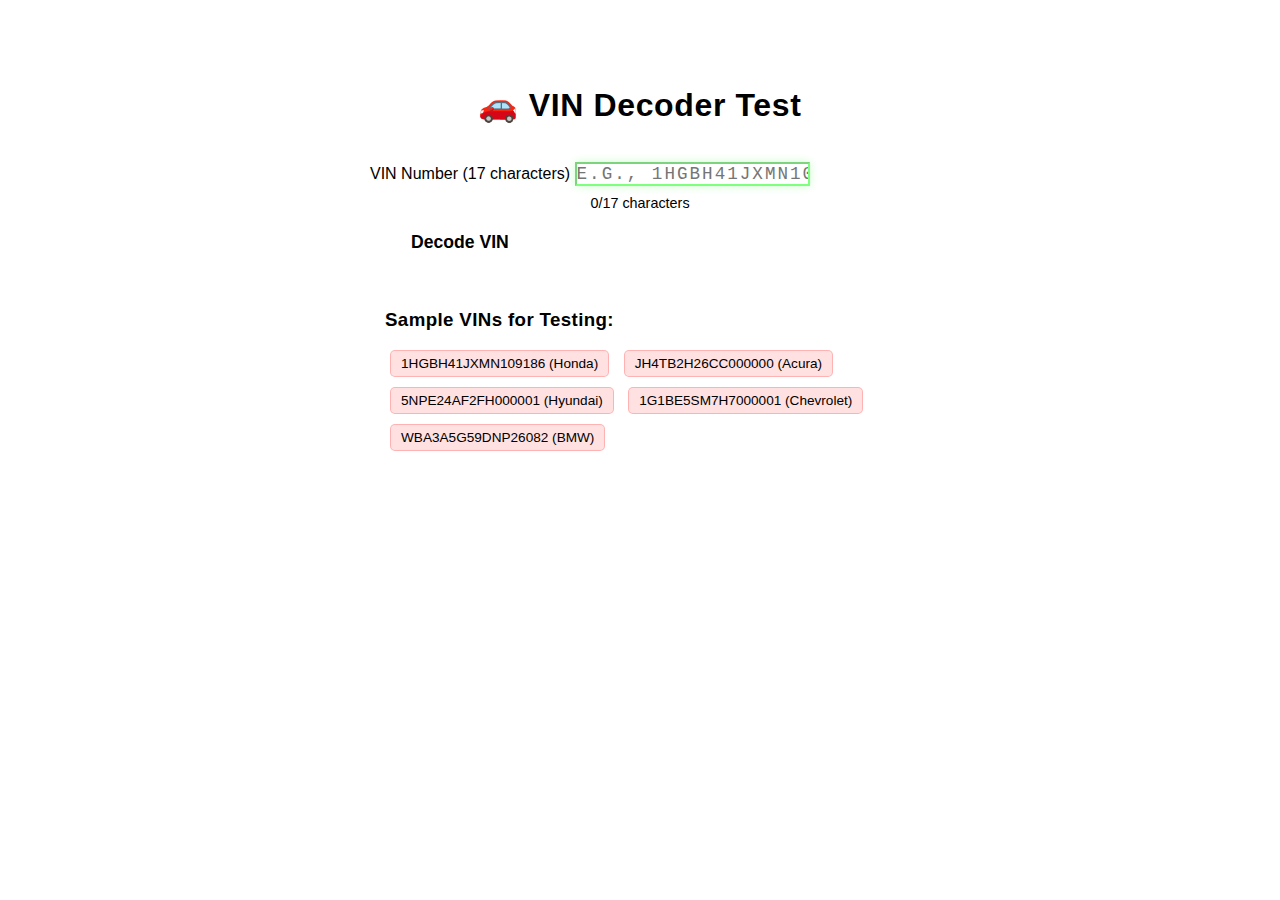
<file: test-vin.html>
<!DOCTYPE html>
<html lang="en">
<head>
    <meta charset="UTF-8">
    <meta name="viewport" content="width=device-width, initial-scale=1.0">
    <title>VIN Decoder Test</title>
    <link rel="stylesheet" href="css/styles.css">
    <link rel="stylesheet" href="css/vin-decoder.css">
    <style>
        body {
            padding: 50px;
            background: var(--bg-dark);
            color: var(--text-primary);
        }
        .test-container {
            max-width: 600px;
            margin: 0 auto;
            background: rgba(255, 255, 255, 0.05);
            padding: 30px;
            border-radius: 15px;
        }
        h1 {
            text-align: center;
            margin-bottom: 30px;
        }
        .sample-vins {
            margin-top: 20px;
            padding: 15px;
            background: rgba(255, 255, 255, 0.02);
            border-radius: 10px;
        }
        .sample-vins h3 {
            margin-bottom: 10px;
        }
        .sample-vins button {
            margin: 5px;
            padding: 5px 10px;
            background: rgba(255, 107, 107, 0.2);
            border: 1px solid rgba(255, 107, 107, 0.4);
            color: var(--text-primary);
            border-radius: 5px;
            cursor: pointer;
            font-size: 0.85rem;
        }
        .sample-vins button:hover {
            background: rgba(255, 107, 107, 0.3);
        }
    </style>
</head>
<body>
    <div class="test-container">
        <h1>🚗 VIN Decoder Test</h1>
        
        <div class="form-group">
            <label for="vin-input">VIN Number (17 characters)</label>
            <input type="text" 
                   id="vin-input" 
                   placeholder="e.g., 1HGBH41JXMN109186" 
                   maxlength="17"
                   class="vin-input">
            <div class="char-counter">
                <span id="vin-counter">0</span>/17 characters
            </div>
        </div>

        <button id="decode-vin" class="btn btn-primary btn-full" disabled>
            <i class="fas fa-search"></i>
            Decode VIN
        </button>

        <!-- Results will appear here -->
        
        <div class="sample-vins">
            <h3>Sample VINs for Testing:</h3>
            <button onclick="testVin('1HGBH41JXMN109186')">1HGBH41JXMN109186 (Honda)</button>
            <button onclick="testVin('JH4TB2H26CC000000')">JH4TB2H26CC000000 (Acura)</button>
            <button onclick="testVin('5NPE24AF2FH000001')">5NPE24AF2FH000001 (Hyundai)</button>
            <button onclick="testVin('1G1BE5SM7H7000001')">1G1BE5SM7H7000001 (Chevrolet)</button>
            <button onclick="testVin('WBA3A5G59DNP26082')">WBA3A5G59DNP26082 (BMW)</button>
        </div>
    </div>

    <script>
        function testVin(vin) {
            document.getElementById('vin-input').value = vin;
            document.getElementById('vin-input').dispatchEvent(new Event('input'));
        }
    </script>
    <script src="js/vin-decoder.js"></script>
</body>
</html>
</file>
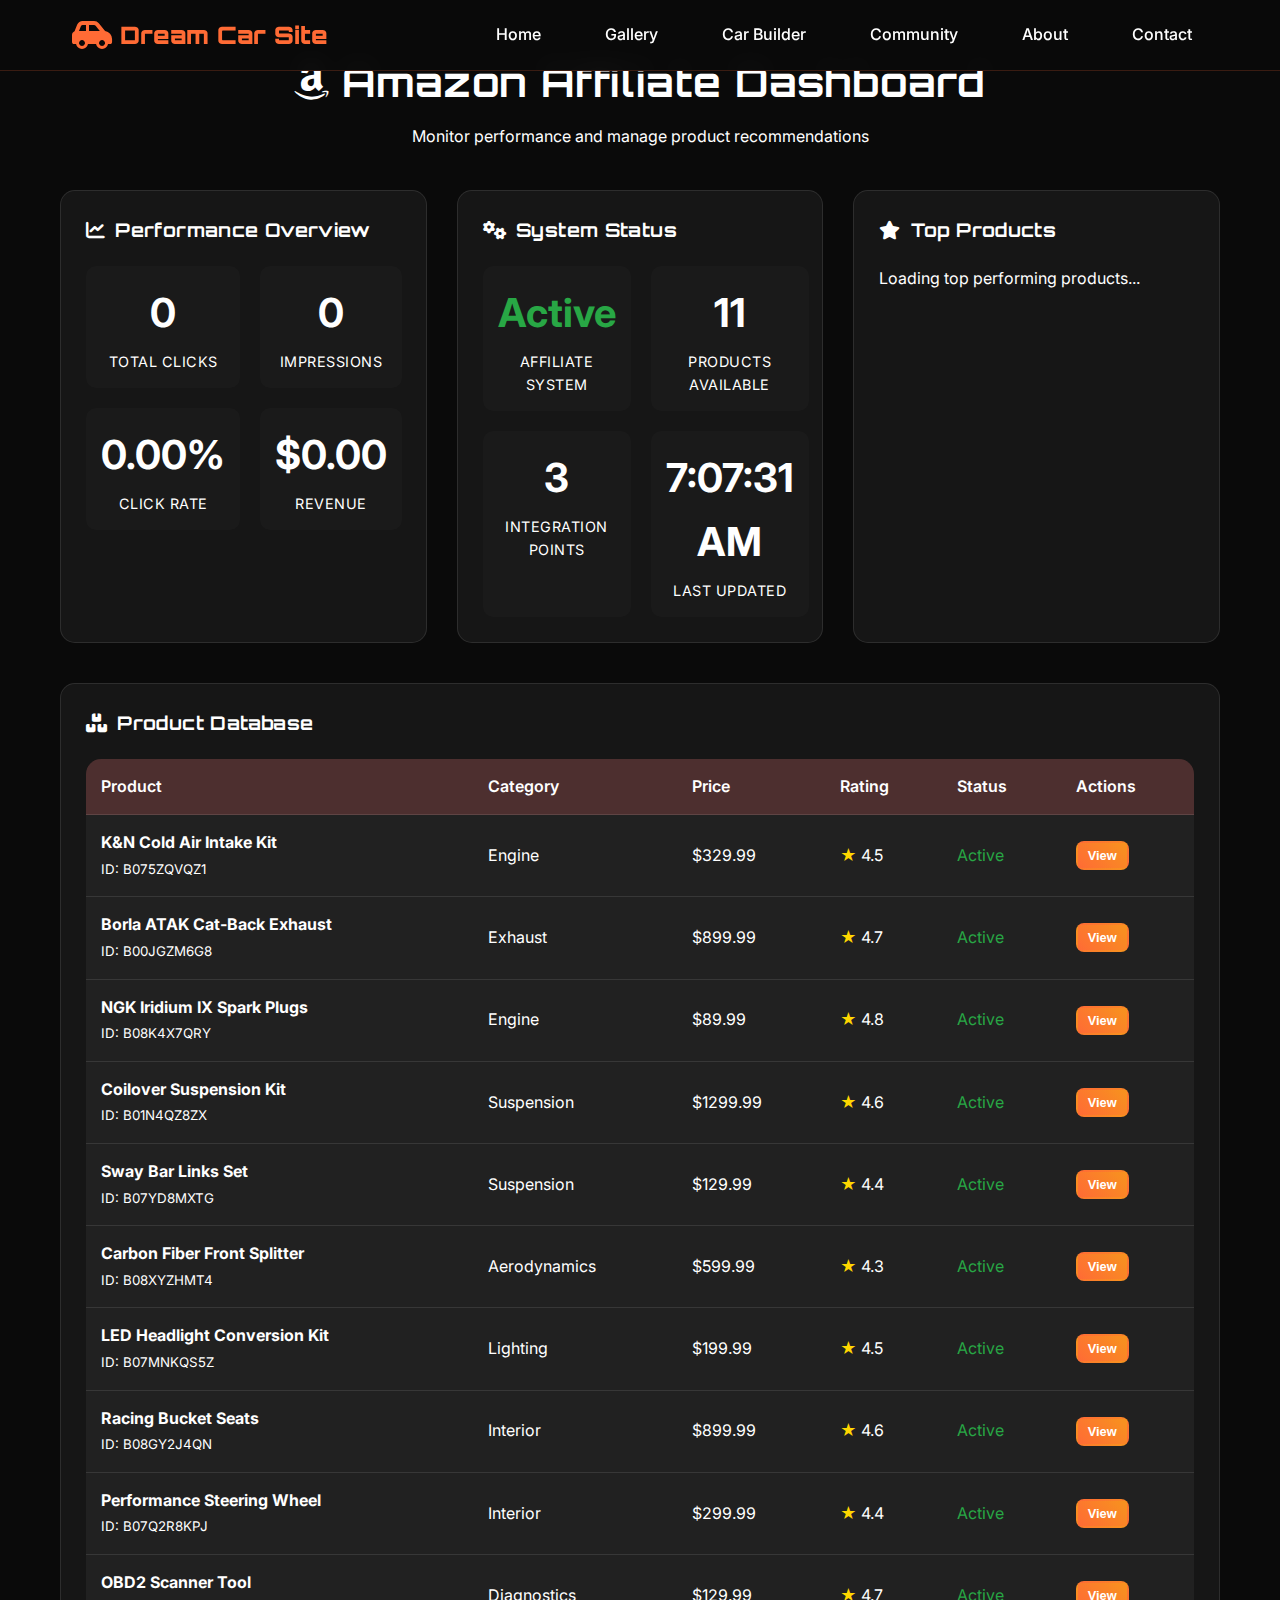
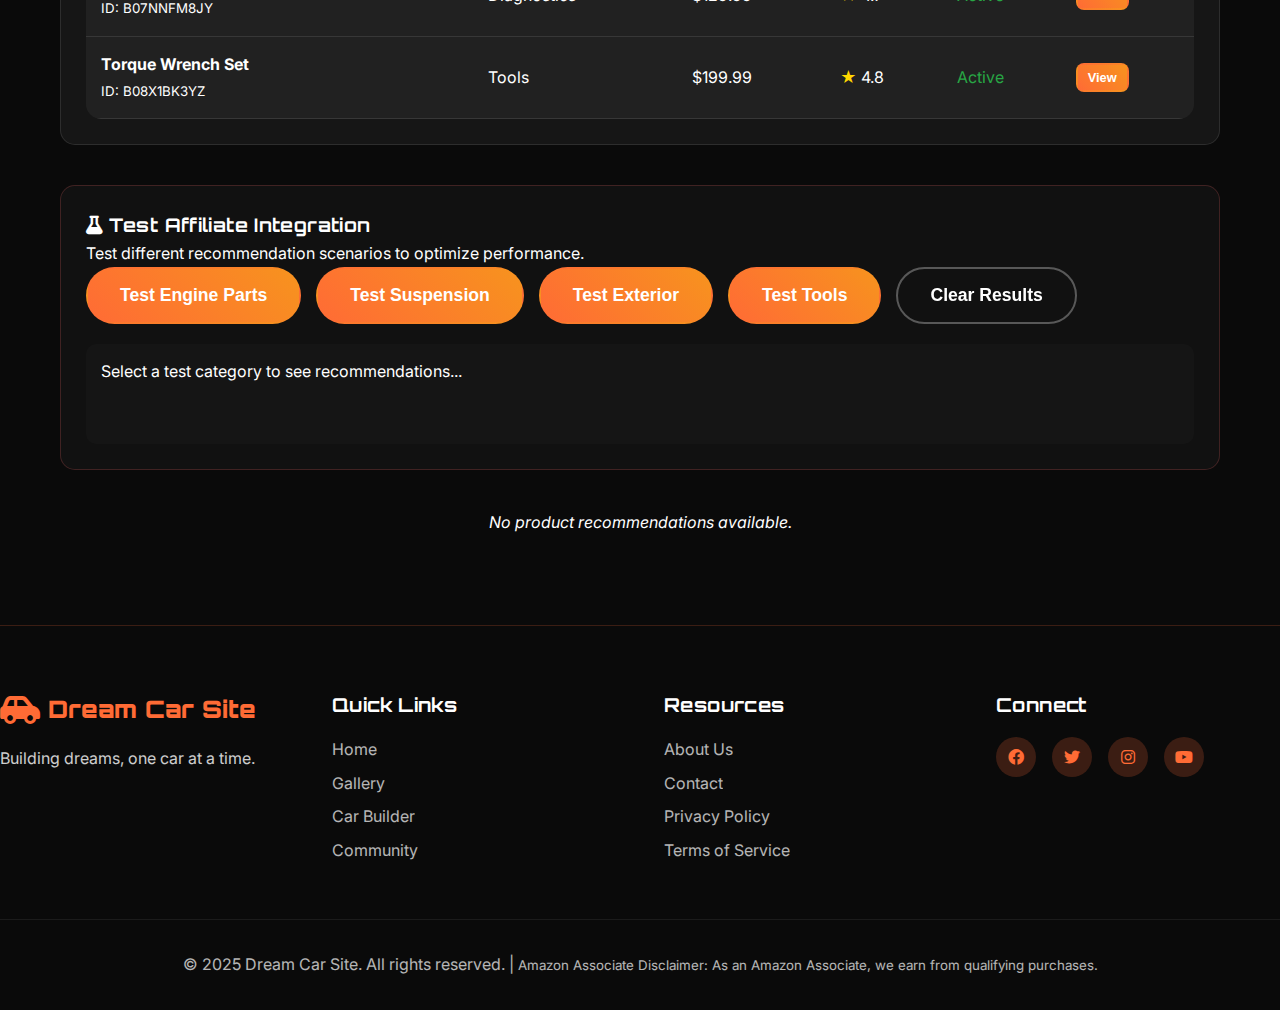
<file: pages/affiliate-dashboard.html>
<!DOCTYPE html>
<html lang="en">
<head>
    <meta charset="UTF-8">
    <meta name="viewport" content="width=device-width, initial-scale=1.0">
    <title>Amazon Affiliate Dashboard - Dream Car Site</title>
    <link rel="stylesheet" href="../css/styles.css">
    <link rel="stylesheet" href="../css/amazon-affiliate.css">
    <link href="https://fonts.googleapis.com/css2?family=Orbitron:wght@400;700;900&family=Inter:wght@300;400;500;600;700&display=swap" rel="stylesheet">
    <link rel="stylesheet" href="https://cdnjs.cloudflare.com/ajax/libs/font-awesome/6.0.0/css/all.min.css">
    <style>
        .dashboard {
            padding: 50px 20px;
            max-width: 1200px;
            margin: 0 auto;
        }
        
        .dashboard-header {
            text-align: center;
            margin-bottom: 40px;
        }
        
        .dashboard-header h1 {
            font-size: 2.5rem;
            margin-bottom: 10px;
            color: var(--text-primary);
        }
        
        .dashboard-grid {
            display: grid;
            grid-template-columns: repeat(auto-fit, minmax(300px, 1fr));
            gap: 30px;
            margin-bottom: 40px;
        }
        
        .dashboard-card {
            background: rgba(255, 255, 255, 0.05);
            border-radius: 15px;
            padding: 25px;
            border: 1px solid rgba(255, 255, 255, 0.1);
        }
        
        .dashboard-card h3 {
            margin-bottom: 20px;
            color: var(--accent-color);
            display: flex;
            align-items: center;
            gap: 10px;
        }
        
        .metric-value {
            font-size: 2.5rem;
            font-weight: 700;
            color: var(--text-primary);
            margin-bottom: 5px;
        }
        
        .metric-label {
            color: var(--text-muted);
            font-size: 0.9rem;
            text-transform: uppercase;
            letter-spacing: 0.5px;
        }
        
        .metrics-grid {
            display: grid;
            grid-template-columns: repeat(2, 1fr);
            gap: 20px;
        }
        
        .metric-item {
            text-align: center;
            padding: 15px;
            background: rgba(255, 255, 255, 0.02);
            border-radius: 10px;
        }
        
        .product-management {
            margin-top: 40px;
        }
        
        .product-table {
            width: 100%;
            border-collapse: collapse;
            background: rgba(255, 255, 255, 0.05);
            border-radius: 15px;
            overflow: hidden;
        }
        
        .product-table th,
        .product-table td {
            padding: 15px;
            text-align: left;
            border-bottom: 1px solid rgba(255, 255, 255, 0.1);
        }
        
        .product-table th {
            background: rgba(255, 107, 107, 0.2);
            color: var(--text-primary);
            font-weight: 600;
        }
        
        .product-table td {
            color: var(--text-muted);
        }
        
        .status-active {
            color: #28a745;
        }
        
        .status-inactive {
            color: #dc3545;
        }
        
        .btn-small {
            padding: 5px 10px;
            font-size: 0.8rem;
            border-radius: 8px;
        }
        
        .test-section {
            margin-top: 40px;
            padding: 25px;
            background: rgba(255, 255, 255, 0.03);
            border-radius: 15px;
            border: 1px solid rgba(255, 107, 107, 0.2);
        }
        
        .test-controls {
            display: flex;
            flex-wrap: wrap;
            gap: 15px;
            margin-bottom: 20px;
        }
        
        .test-results {
            margin-top: 20px;
            padding: 15px;
            background: rgba(255, 255, 255, 0.02);
            border-radius: 10px;
            min-height: 100px;
        }
        
        @media (max-width: 768px) {
            .dashboard {
                padding: 30px 15px;
            }
            
            .dashboard-grid {
                grid-template-columns: 1fr;
                gap: 20px;
            }
            
            .metrics-grid {
                grid-template-columns: 1fr;
            }
            
            .test-controls {
                flex-direction: column;
            }
        }
    </style>
</head>
<body>
    <!-- Navigation -->
    <nav class="navbar" id="navbar">
        <div class="nav-container">
            <div class="nav-logo">
                <i class="fas fa-car-side"></i>
                <a href="../index.html" style="color: inherit; text-decoration: none;">
                    <span>Dream Car Site</span>
                </a>
            </div>
            <ul class="nav-menu" id="nav-menu">
                <li><a href="../index.html" class="nav-link">Home</a></li>
                <li><a href="gallery.html" class="nav-link">Gallery</a></li>
                <li><a href="builder.html" class="nav-link">Car Builder</a></li>
                <li><a href="community.html" class="nav-link">Community</a></li>
                <li><a href="about.html" class="nav-link">About</a></li>
                <li><a href="contact.html" class="nav-link">Contact</a></li>
            </ul>
            <div class="nav-toggle" id="nav-toggle">
                <span class="bar"></span>
                <span class="bar"></span>
                <span class="bar"></span>
            </div>
        </div>
    </nav>

    <main class="dashboard">
        <div class="dashboard-header">
            <h1><i class="fab fa-amazon"></i> Amazon Affiliate Dashboard</h1>
            <p>Monitor performance and manage product recommendations</p>
        </div>

        <!-- Performance Metrics -->
        <div class="dashboard-grid">
            <div class="dashboard-card">
                <h3><i class="fas fa-chart-line"></i> Performance Overview</h3>
                <div class="metrics-grid">
                    <div class="metric-item">
                        <div class="metric-value" id="total-clicks">0</div>
                        <div class="metric-label">Total Clicks</div>
                    </div>
                    <div class="metric-item">
                        <div class="metric-value" id="total-impressions">0</div>
                        <div class="metric-label">Impressions</div>
                    </div>
                    <div class="metric-item">
                        <div class="metric-value" id="ctr-rate">0%</div>
                        <div class="metric-label">Click Rate</div>
                    </div>
                    <div class="metric-item">
                        <div class="metric-value" id="total-revenue">$0</div>
                        <div class="metric-label">Revenue</div>
                    </div>
                </div>
            </div>

            <div class="dashboard-card">
                <h3><i class="fas fa-cogs"></i> System Status</h3>
                <div class="metrics-grid">
                    <div class="metric-item">
                        <div class="metric-value status-active" id="system-status">Active</div>
                        <div class="metric-label">Affiliate System</div>
                    </div>
                    <div class="metric-item">
                        <div class="metric-value" id="products-count">0</div>
                        <div class="metric-label">Products Available</div>
                    </div>
                    <div class="metric-item">
                        <div class="metric-value" id="integration-points">0</div>
                        <div class="metric-label">Integration Points</div>
                    </div>
                    <div class="metric-item">
                        <div class="metric-value" id="last-updated">--</div>
                        <div class="metric-label">Last Updated</div>
                    </div>
                </div>
            </div>

            <div class="dashboard-card">
                <h3><i class="fas fa-star"></i> Top Products</h3>
                <div id="top-products-list">
                    <p>Loading top performing products...</p>
                </div>
            </div>
        </div>

        <!-- Product Management -->
        <div class="product-management">
            <div class="dashboard-card">
                <h3><i class="fas fa-boxes"></i> Product Database</h3>
                <table class="product-table" id="products-table">
                    <thead>
                        <tr>
                            <th>Product</th>
                            <th>Category</th>
                            <th>Price</th>
                            <th>Rating</th>
                            <th>Status</th>
                            <th>Actions</th>
                        </tr>
                    </thead>
                    <tbody id="products-table-body">
                        <tr>
                            <td colspan="6" style="text-align: center; padding: 40px;">
                                Loading products...
                            </td>
                        </tr>
                    </tbody>
                </table>
            </div>
        </div>

        <!-- Testing Section -->
        <div class="test-section">
            <h3><i class="fas fa-flask"></i> Test Affiliate Integration</h3>
            <p>Test different recommendation scenarios to optimize performance.</p>
            
            <div class="test-controls">
                <button class="btn btn-primary" onclick="testRecommendations('engine')">
                    Test Engine Parts
                </button>
                <button class="btn btn-primary" onclick="testRecommendations('suspension')">
                    Test Suspension
                </button>
                <button class="btn btn-primary" onclick="testRecommendations('exterior')">
                    Test Exterior
                </button>
                <button class="btn btn-primary" onclick="testRecommendations('tools')">
                    Test Tools
                </button>
                <button class="btn btn-secondary" onclick="clearTestResults()">
                    Clear Results
                </button>
            </div>
            
            <div class="test-results" id="test-results">
                <p>Select a test category to see recommendations...</p>
            </div>
        </div>
    </main>

    <!-- Footer -->
    <footer class="footer">
        <div class="footer-content">
            <div class="footer-section">
                <div class="footer-logo">
                    <i class="fas fa-car-side"></i>
                    <span>Dream Car Site</span>
                </div>
                <p>Building dreams, one car at a time.</p>
            </div>
            <div class="footer-section">
                <h3>Quick Links</h3>
                <ul>
                    <li><a href="../index.html">Home</a></li>
                    <li><a href="gallery.html">Gallery</a></li>
                    <li><a href="builder.html">Car Builder</a></li>
                    <li><a href="community.html">Community</a></li>
                </ul>
            </div>
            <div class="footer-section">
                <h3>Resources</h3>
                <ul>
                    <li><a href="about.html">About Us</a></li>
                    <li><a href="contact.html">Contact</a></li>
                    <li><a href="#">Privacy Policy</a></li>
                    <li><a href="#">Terms of Service</a></li>
                </ul>
            </div>
            <div class="footer-section">
                <h3>Connect</h3>
                <div class="social-links">
                    <a href="#"><i class="fab fa-facebook"></i></a>
                    <a href="#"><i class="fab fa-twitter"></i></a>
                    <a href="#"><i class="fab fa-instagram"></i></a>
                    <a href="#"><i class="fab fa-youtube"></i></a>
                </div>
            </div>
        </div>
        <div class="footer-bottom">
            <p>&copy; 2025 Dream Car Site. All rights reserved. | 
               <small>Amazon Associate Disclaimer: As an Amazon Associate, we earn from qualifying purchases.</small>
            </p>
        </div>
    </footer>

    <script src="../js/main.js"></script>
    <script src="../js/amazon-affiliate.js"></script>
    <script src="../js/affiliate-integration.js"></script>
    <script>
        // Dashboard functionality
        class AffiliateDashboard {
            constructor() {
                this.init();
            }

            init() {
                this.loadPerformanceData();
                this.loadProductDatabase();
                this.loadSystemStatus();
                this.setupAutoRefresh();
            }

            loadPerformanceData() {
                if (!window.amazonAffiliate) {
                    console.warn('Amazon Affiliate system not loaded');
                    return;
                }

                const performance = window.amazonAffiliate.getPerformanceData();
                
                document.getElementById('total-clicks').textContent = performance.clicks.toLocaleString();
                document.getElementById('total-impressions').textContent = performance.impressions.toLocaleString();
                document.getElementById('ctr-rate').textContent = (performance.ctr * 100).toFixed(2) + '%';
                document.getElementById('total-revenue').textContent = '$' + performance.revenue.toFixed(2);
            }

            loadProductDatabase() {
                if (!window.amazonAffiliate) return;

                const products = Object.values(window.amazonAffiliate.productDatabase).flat();
                const tbody = document.getElementById('products-table-body');
                
                tbody.innerHTML = products.map(product => `
                    <tr>
                        <td>
                            <strong>${product.name}</strong><br>
                            <small>ID: ${product.id}</small>
                        </td>
                        <td>${product.category}</td>
                        <td>${product.price}</td>
                        <td>
                            <span style="color: #ffd700;">★</span> ${product.rating}
                        </td>
                        <td>
                            <span class="status-active">Active</span>
                        </td>
                        <td>
                            <button class="btn btn-small btn-primary" onclick="viewProduct('${product.id}')">
                                View
                            </button>
                        </td>
                    </tr>
                `).join('');

                document.getElementById('products-count').textContent = products.length;
            }

            loadSystemStatus() {
                const integrationStats = window.affiliateIntegration ? 
                    window.affiliateIntegration.getIntegrationStats() : 
                    { containersCount: 0, integrationPoints: [] };

                document.getElementById('integration-points').textContent = integrationStats.integrationPoints.length;
                document.getElementById('last-updated').textContent = new Date().toLocaleTimeString();
            }

            setupAutoRefresh() {
                setInterval(() => {
                    this.loadPerformanceData();
                    document.getElementById('last-updated').textContent = new Date().toLocaleTimeString();
                }, 30000); // Refresh every 30 seconds
            }
        }

        function testRecommendations(category) {
            if (!window.amazonAffiliate) {
                document.getElementById('test-results').innerHTML = 
                    '<p style="color: #dc3545;">Amazon Affiliate system not loaded</p>';
                return;
            }

            const testContext = {
                category: category,
                buildType: 'street',
                keywords: [category, 'performance', 'upgrade']
            };

            const recommendations = window.amazonAffiliate.getRecommendations(testContext);
            const resultsContainer = document.getElementById('test-results');
            
            if (recommendations.length === 0) {
                resultsContainer.innerHTML = `<p>No recommendations found for category: ${category}</p>`;
                return;
            }

            resultsContainer.innerHTML = `
                <h4>Test Results for "${category}" category:</h4>
                <p>Found ${recommendations.length} recommendations</p>
                <div class="affiliate-products-grid" style="margin-top: 20px;">
                    ${recommendations.slice(0, 3).map(product => window.amazonAffiliate.renderProductCard(product)).join('')}
                </div>
            `;

            window.amazonAffiliate.bindProductEvents(resultsContainer);
        }

        function clearTestResults() {
            document.getElementById('test-results').innerHTML = 
                '<p>Select a test category to see recommendations...</p>';
        }

        function viewProduct(productId) {
            if (!window.amazonAffiliate) return;

            const allProducts = Object.values(window.amazonAffiliate.productDatabase).flat();
            const product = allProducts.find(p => p.id === productId);
            
            if (product) {
                const enhancedProduct = window.amazonAffiliate.enhanceProduct(product);
                window.open(enhancedProduct.affiliateUrl, '_blank');
            }
        }

        // Initialize dashboard when page loads
        document.addEventListener('DOMContentLoaded', () => {
            new AffiliateDashboard();
        });
    </script>
</body>
</html>
</file>
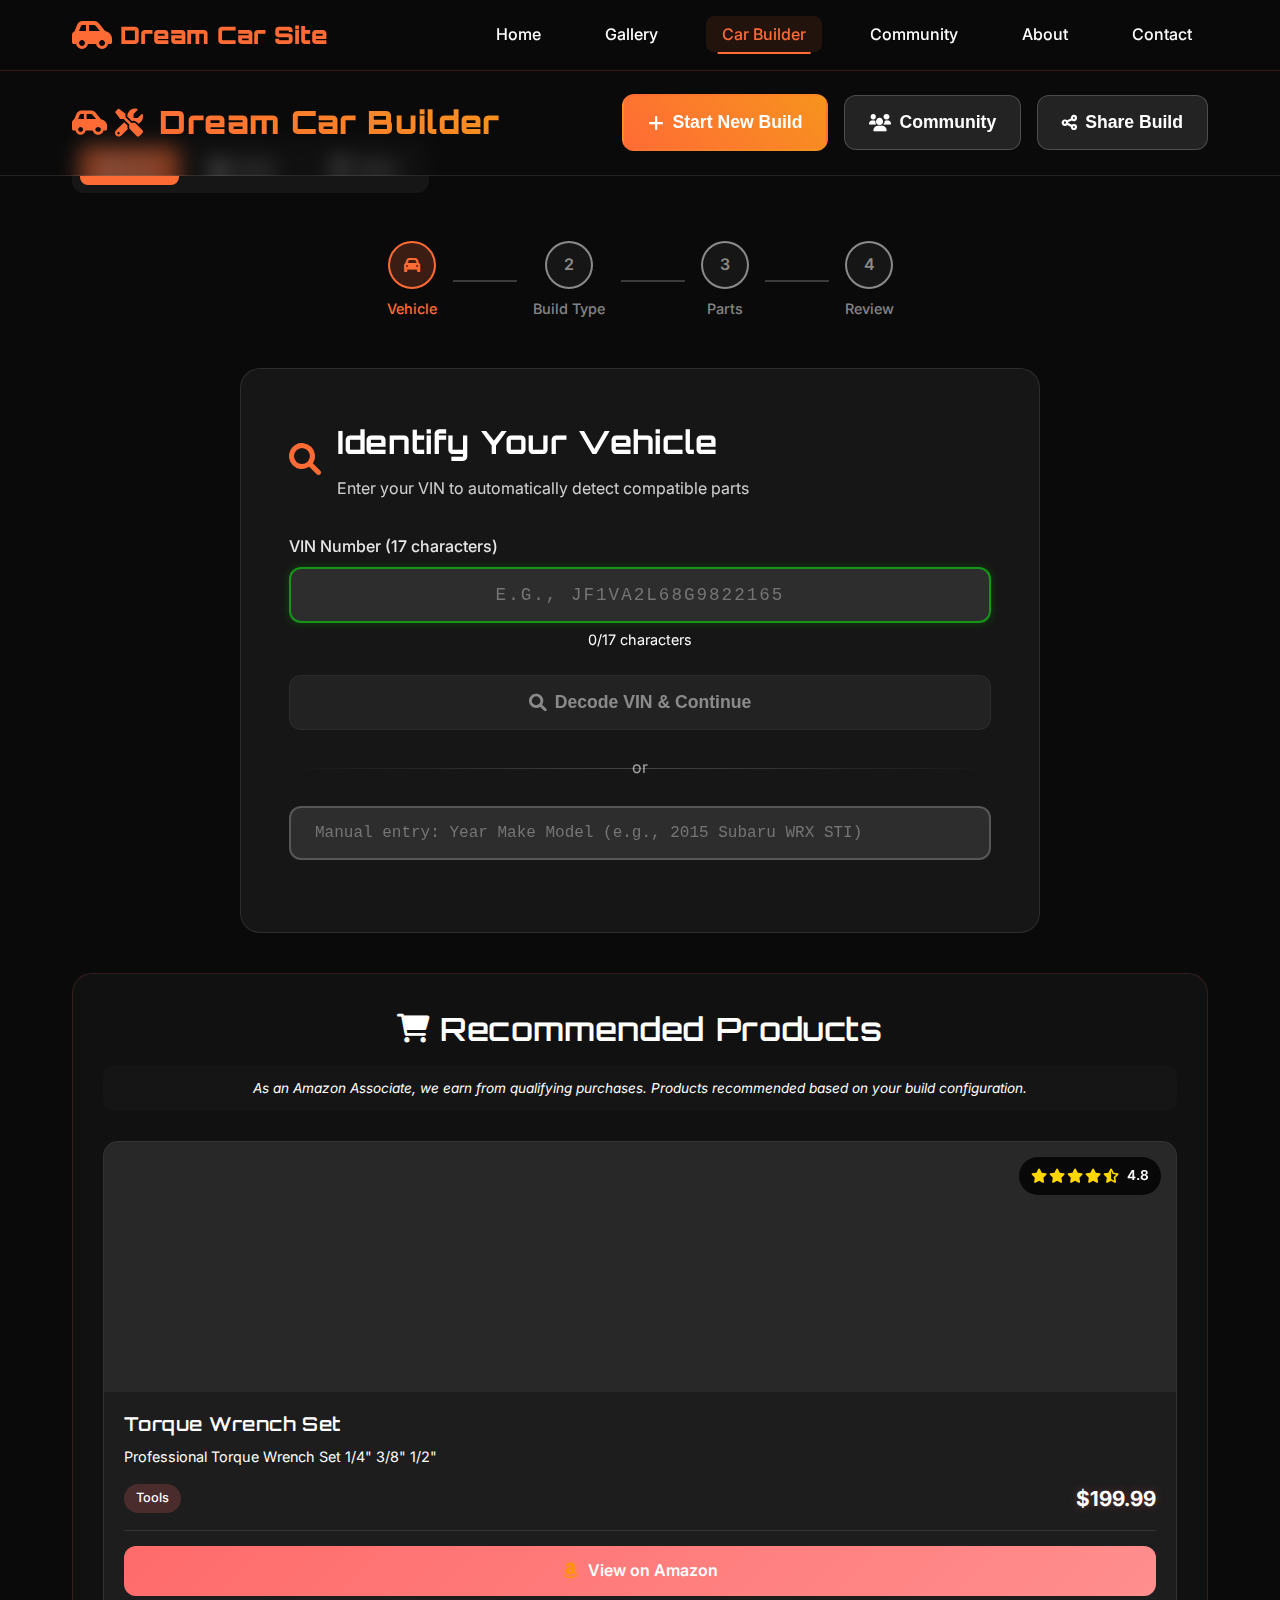
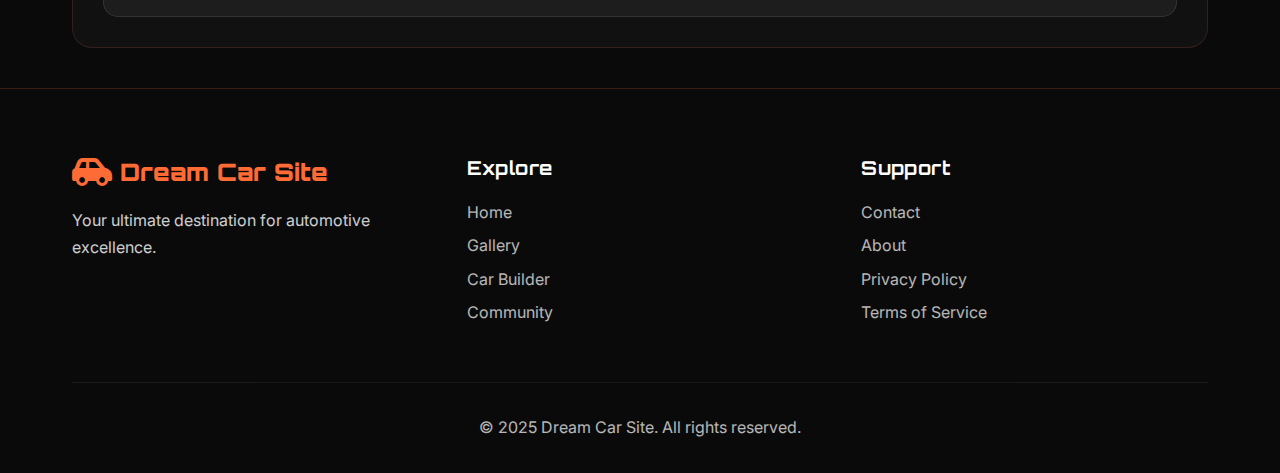
<file: pages/builder.html>
<!DOCTYPE html>
<html lang="en">
<head>
    <meta charset="UTF-8">
    <meta name="viewport" content="width=device-width, initial-scale=1.0">
    <meta name="description" content="Dream Car Builder - Design, customize, and build your perfect car with our advanced builder tool.">
    <title>Dream Car Builder - Design Your Perfect Build</title>
    <link rel="stylesheet" href="../css/styles.css">
    <link rel="stylesheet" href="../css/builder.css">
    <link rel="stylesheet" href="../css/vin-decoder.css">
    <link rel="stylesheet" href="../css/amazon-affiliate.css">
    <link href="https://fonts.googleapis.com/css2?family=Orbitron:wght@400;700;900&family=Inter:wght@300;400;500;600;700&display=swap" rel="stylesheet">
    <link rel="stylesheet" href="https://cdnjs.cloudflare.com/ajax/libs/font-awesome/6.0.0/css/all.min.css">
</head>
<body>
    <!-- Navigation -->
    <nav class="navbar" id="navbar">
        <div class="nav-container">
            <div class="nav-logo">
                <i class="fas fa-car-side"></i>
                <a href="../index.html" style="color: inherit; text-decoration: none;">
                    <span>Dream Car Site</span>
                </a>
            </div>
            <ul class="nav-menu" id="nav-menu">
                <li><a href="../index.html" class="nav-link">Home</a></li>
                <li><a href="gallery.html" class="nav-link">Gallery</a></li>
                <li><a href="builder.html" class="nav-link active">Car Builder</a></li>
                <li><a href="community.html" class="nav-link">Community</a></li>
                <li><a href="about.html" class="nav-link">About</a></li>
                <li><a href="contact.html" class="nav-link">Contact</a></li>
            </ul>
            <div class="nav-toggle" id="nav-toggle">
                <span class="bar"></span>
                <span class="bar"></span>
                <span class="bar"></span>
            </div>
        </div>
    </nav>

    <!-- Main Content -->
    <div class="builder-app">
        <!-- Scenic Road Background -->
        <div class="builder-background"></div>
        
        <!-- Content overlay -->
        <div class="builder-content">
            <!-- Header -->
            <header class="builder-header">
                <div class="container">
                    <div class="header-content">
                        <div class="logo-section">
                            <div class="logo-icons">
                                <i class="fas fa-car-side"></i>
                                <i class="fas fa-tools"></i>
                            </div>
                            <h1 class="builder-title">Dream Car Builder</h1>
                        </div>
                        <div class="header-actions">
                            <button id="start-new-build" class="btn btn-primary">
                                <i class="fas fa-plus"></i>
                                Start New Build
                            </button>
                            <button class="btn btn-secondary">
                                <i class="fas fa-users"></i>
                                Community
                            </button>
                            <button class="btn btn-secondary">
                                <i class="fas fa-share-alt"></i>
                                Share Build
                            </button>
                        </div>
                    </div>
                </div>
            </header>

            <!-- Navigation Tabs -->
            <div class="container">
                <div class="tab-navigation">
                    <button class="tab-btn active" data-tab="builder">
                        <i class="fas fa-tools"></i>
                        Build
                    </button>
                    <button class="tab-btn" data-tab="brands">
                        <i class="fas fa-industry"></i>
                        Brands
                    </button>
                    <button class="tab-btn" data-tab="gallery">
                        <i class="fas fa-images"></i>
                        Gallery
                    </button>
                </div>
            </div>

            <!-- Main Builder Content -->
            <div class="container builder-main">
                <!-- Builder Tab -->
                <div id="builder-tab" class="tab-content active">
                    <!-- Progress Steps -->
                    <div class="progress-steps">
                        <div class="step active" data-step="1">
                            <div class="step-circle">
                                <i class="fas fa-car"></i>
                            </div>
                            <span>Vehicle</span>
                        </div>
                        <div class="step-line"></div>
                        <div class="step" data-step="2">
                            <div class="step-circle">2</div>
                            <span>Build Type</span>
                        </div>
                        <div class="step-line"></div>
                        <div class="step" data-step="3">
                            <div class="step-circle">3</div>
                            <span>Parts</span>
                        </div>
                        <div class="step-line"></div>
                        <div class="step" data-step="4">
                            <div class="step-circle">4</div>
                            <span>Review</span>
                        </div>
                    </div>

                    <!-- Step 1: Vehicle Selection -->
                    <div id="step-1" class="build-step active">
                        <div class="step-container">
                            <div class="step-card">
                                <div class="step-header">
                                    <i class="fas fa-search"></i>
                                    <div>
                                        <h2>Identify Your Vehicle</h2>
                                        <p>Enter your VIN to automatically detect compatible parts</p>
                                    </div>
                                </div>
                                
                                <div class="form-group">
                                    <label for="vin-input">VIN Number (17 characters)</label>
                                    <input type="text" 
                                           id="vin-input" 
                                           placeholder="e.g., JF1VA2L68G9822165" 
                                           maxlength="17"
                                           class="vin-input">
                                    <div class="char-counter">
                                        <span id="vin-counter">0</span>/17 characters
                                    </div>
                                </div>

                                <button id="decode-vin" class="btn btn-primary btn-full" disabled>
                                    <i class="fas fa-search"></i>
                                    Decode VIN & Continue
                                </button>

                                <div class="divider">
                                    <span>or</span>
                                </div>

                                <div class="form-group">
                                    <input type="text" 
                                           id="manual-input"
                                           placeholder="Manual entry: Year Make Model (e.g., 2015 Subaru WRX STI)"
                                           class="manual-input">
                                </div>
                            </div>
                        </div>
                    </div>

                    <!-- Step 2: Build Type Selection -->
                    <div id="step-2" class="build-step">
                        <div class="step-container">
                            <!-- Vehicle Info Card -->
                            <div id="vehicle-info" class="vehicle-card" style="display: none;">
                                <div class="vehicle-details">
                                    <i class="fas fa-check-circle"></i>
                                    <div>
                                        <h3 id="vehicle-name"></h3>
                                        <p id="vehicle-specs"></p>
                                    </div>
                                </div>
                            </div>

                            <div class="step-card">
                                <h2>Select Your Build Type</h2>
                                <p>Choose a discipline to see compatible parts and recommendations</p>
                                
                                <div class="build-types-grid">
                                    <div class="build-type-card" data-type="track">
                                        <div class="build-icon">🏁</div>
                                        <h3>Track/Time Attack</h3>
                                        <p>Maximum performance for circuit racing</p>
                                        <div class="focus-tags">
                                            <span>Suspension</span>
                                            <span>Brakes</span>
                                            <span>Aero</span>
                                        </div>
                                    </div>

                                    <div class="build-type-card" data-type="drift">
                                        <div class="build-icon">💨</div>
                                        <h3>Drift</h3>
                                        <p>Sideways action and style</p>
                                        <div class="focus-tags">
                                            <span>Angle Kit</span>
                                            <span>LSD</span>
                                            <span>Suspension</span>
                                        </div>
                                    </div>

                                    <div class="build-type-card" data-type="drag">
                                        <div class="build-icon">🚀</div>
                                        <h3>Drag Racing</h3>
                                        <p>Straight-line speed demons</p>
                                        <div class="focus-tags">
                                            <span>Engine</span>
                                            <span>Transmission</span>
                                            <span>Tires</span>
                                        </div>
                                    </div>

                                    <div class="build-type-card" data-type="rally">
                                        <div class="build-icon">🏔️</div>
                                        <h3>Rally/Off-Road</h3>
                                        <p>Dirt, gravel, and adventure</p>
                                        <div class="focus-tags">
                                            <span>Lift Kit</span>
                                            <span>Skid Plates</span>
                                            <span>All-Terrain</span>
                                        </div>
                                    </div>

                                    <div class="build-type-card" data-type="street">
                                        <div class="build-icon">🌃</div>
                                        <h3>Street Performance</h3>
                                        <p>Fast and streetable daily driver</p>
                                        <div class="focus-tags">
                                            <span>Turbo</span>
                                            <span>Exhaust</span>
                                            <span>Wheels</span>
                                        </div>
                                    </div>

                                    <div class="build-type-card" data-type="show">
                                        <div class="build-icon">✨</div>
                                        <h3>Show/Stance</h3>
                                        <p>Visual impact and presence</p>
                                        <div class="focus-tags">
                                            <span>Body Kit</span>
                                            <span>Air Suspension</span>
                                            <span>Wheels</span>
                                        </div>
                                    </div>

                                    <div class="build-type-card" data-type="overland">
                                        <div class="build-icon">🏕️</div>
                                        <h3>Overlanding</h3>
                                        <p>Long-distance off-road adventure</p>
                                        <div class="focus-tags">
                                            <span>Roof Rack</span>
                                            <span>Recovery Gear</span>
                                            <span>Storage</span>
                                        </div>
                                    </div>

                                    <div class="build-type-card" data-type="autocross">
                                        <div class="build-icon">🎯</div>
                                        <h3>Autocross</h3>
                                        <p>Precision handling in tight courses</p>
                                        <div class="focus-tags">
                                            <span>Suspension</span>
                                            <span>Tires</span>
                                            <span>Sway Bars</span>
                                        </div>
                                    </div>
                                </div>
                            </div>
                        </div>
                    </div>

                    <!-- Step 3: Parts Selection -->
                    <div id="step-3" class="build-step">
                        <div class="step-container">
                            <!-- Build Type Info -->
                            <div id="build-type-info" class="build-info-card" style="display: none;">
                                <div class="build-details">
                                    <span id="build-icon" class="build-icon-large"></span>
                                    <div>
                                        <h3 id="build-name"></h3>
                                        <p id="build-vehicle"></p>
                                    </div>
                                </div>
                                <button id="change-build-type" class="btn-link">Change Build Type</button>
                            </div>

                            <!-- Parts Categories -->
                            <div id="parts-container"></div>

                            <button id="generate-build" class="btn btn-primary btn-full" disabled>
                                <i class="fas fa-magic"></i>
                                Generate Build (0 parts selected)
                            </button>
                        </div>
                    </div>

                    <!-- Step 4: Review -->
                    <div id="step-4" class="build-step">
                        <div class="step-container">
                            <div class="review-grid">
                                <div class="build-preview-card">
                                    <h2>Your Build</h2>
                                    <div class="build-preview">
                                        <div class="preview-content">
                                            <span id="preview-icon" class="preview-icon"></span>
                                            <h3 id="preview-vehicle"></h3>
                                            <p id="preview-build-type"></p>
                                        </div>
                                    </div>
                                    <div class="action-buttons">
                                        <button class="btn btn-secondary">
                                            <i class="fas fa-save"></i>
                                            Save Build
                                        </button>
                                        <button class="btn btn-primary">
                                            <i class="fas fa-share-alt"></i>
                                            Share
                                        </button>
                                    </div>
                                </div>

                                <div class="build-summary">
                                    <div class="parts-list-card">
                                        <h3>Parts List</h3>
                                        <div id="selected-parts-list"></div>
                                    </div>

                                    <div class="total-cost-card">
                                        <div class="cost-details">
                                            <div>
                                                <p>Estimated Total</p>
                                                <h3 id="total-cost">$0</h3>
                                            </div>
                                            <button class="btn btn-white">
                                                <i class="fas fa-shopping-cart"></i>
                                                Get Quotes
                                            </button>
                                        </div>
                                    </div>
                                </div>
                            </div>
                        </div>
                    </div>
                </div>

                <!-- Brands Tab -->
                <div id="brands-tab" class="tab-content">
                    <div class="brands-container">
                        <h2>Aftermarket Partners</h2>
                        <div class="brands-grid">
                            <div class="brand-card">
                                <h3>Rocket Bunny</h3>
                                <p>Body Kits</p>
                            </div>
                            <div class="brand-card">
                                <h3>Volk Racing</h3>
                                <p>Wheels</p>
                            </div>
                            <div class="brand-card">
                                <h3>HKS</h3>
                                <p>Performance</p>
                            </div>
                            <div class="brand-card">
                                <h3>BC Racing</h3>
                                <p>Suspension</p>
                            </div>
                            <div class="brand-card">
                                <h3>Recaro</h3>
                                <p>Interior</p>
                            </div>
                            <div class="brand-card">
                                <h3>Liberty Walk</h3>
                                <p>Body Kits</p>
                            </div>
                            <div class="brand-card">
                                <h3>Enkei</h3>
                                <p>Wheels</p>
                            </div>
                            <div class="brand-card">
                                <h3>Bride</h3>
                                <p>Interior</p>
                            </div>
                        </div>
                    </div>
                </div>

                <!-- Gallery Tab -->
                <div id="gallery-tab" class="tab-content">
                    <div class="gallery-container">
                        <h2>Community Builds</h2>
                        <div class="community-builds-grid">
                            <div class="community-build-card">
                                <div class="build-image">
                                    <i class="fas fa-car"></i>
                                </div>
                                <div class="build-info">
                                    <h3>Track Beast STI</h3>
                                    <p>2015 Subaru WRX STI • Track Build</p>
                                    <span class="view-link">View details →</span>
                                </div>
                            </div>
                            <div class="community-build-card">
                                <div class="build-image">
                                    <i class="fas fa-car"></i>
                                </div>
                                <div class="build-info">
                                    <h3>Drift Machine S13</h3>
                                    <p>1991 Nissan 240SX • Drift Build</p>
                                    <span class="view-link">View details →</span>
                                </div>
                            </div>
                            <div class="community-build-card">
                                <div class="build-image">
                                    <i class="fas fa-car"></i>
                                </div>
                                <div class="build-info">
                                    <h3>Street Sweeper GT-R</h3>
                                    <p>2009 Nissan GT-R • Street Build</p>
                                    <span class="view-link">View details →</span>
                                </div>
                            </div>
                        </div>
                    </div>
                </div>
            </div>
        </div>
    </div>

    <!-- Footer -->
    <footer class="footer">
        <div class="container">
            <div class="footer-content">
                <div class="footer-section">
                    <div class="footer-logo">
                        <i class="fas fa-car-side"></i>
                        <span>Dream Car Site</span>
                    </div>
                    <p>Your ultimate destination for automotive excellence.</p>
                </div>
                <div class="footer-section">
                    <h3>Explore</h3>
                    <ul>
                        <li><a href="../index.html">Home</a></li>
                        <li><a href="gallery.html">Gallery</a></li>
                        <li><a href="builder.html">Car Builder</a></li>
                        <li><a href="community.html">Community</a></li>
                    </ul>
                </div>
                <div class="footer-section">
                    <h3>Support</h3>
                    <ul>
                        <li><a href="contact.html">Contact</a></li>
                        <li><a href="about.html">About</a></li>
                        <li><a href="#">Privacy Policy</a></li>
                        <li><a href="#">Terms of Service</a></li>
                    </ul>
                </div>
            </div>
            <div class="footer-bottom">
                <p>&copy; 2025 Dream Car Site. All rights reserved.</p>
            </div>
        </div>
    </footer>

    <script src="../js/main.js"></script>
    <script src="../js/builder.js"></script>
    <script src="../js/vin-decoder.js"></script>
    <script src="../js/amazon-affiliate.js"></script>
    <script src="../js/affiliate-integration.js"></script>
</body>
</html>
</file>
<file: css/vin-decoder.css>
/* VIN Decoder Styles */

.vin-input {
    font-family: 'Courier New', monospace;
    letter-spacing: 2px;
    text-transform: uppercase;
    font-size: 1.1rem;
    text-align: center;
}

.char-counter {
    text-align: center;
    font-size: 0.9rem;
    color: var(--text-muted);
    margin-top: 5px;
}

.vin-results {
    margin-top: 20px;
    animation: slideIn 0.3s ease-out;
}

@keyframes slideIn {
    from {
        opacity: 0;
        transform: translateY(-10px);
    }
    to {
        opacity: 1;
        transform: translateY(0);
    }
}

/* Loading State */
.vin-loading {
    text-align: center;
    padding: 30px 20px;
    background: rgba(255, 255, 255, 0.05);
    border-radius: 15px;
    border: 1px solid rgba(255, 107, 107, 0.2);
}

.loading-spinner {
    width: 40px;
    height: 40px;
    margin: 0 auto 15px;
    border: 3px solid rgba(255, 107, 107, 0.2);
    border-top: 3px solid var(--accent-color);
    border-radius: 50%;
    animation: spin 1s linear infinite;
}

@keyframes spin {
    0% { transform: rotate(0deg); }
    100% { transform: rotate(360deg); }
}

.vin-loading p {
    margin: 0;
    color: var(--text-muted);
}

/* Error State */
.vin-error {
    text-align: center;
    padding: 20px;
    background: rgba(255, 0, 0, 0.1);
    border-radius: 15px;
    border: 1px solid rgba(255, 0, 0, 0.3);
}

.vin-error i {
    color: #ff4444;
    font-size: 1.5rem;
    margin-bottom: 10px;
}

.vin-error p {
    margin: 0;
    color: #ff6666;
}

/* Success State */
.vin-success {
    background: rgba(255, 255, 255, 0.05);
    border-radius: 15px;
    border: 1px solid rgba(255, 107, 107, 0.2);
    padding: 25px;
}

.vehicle-header {
    display: flex;
    align-items: center;
    gap: 15px;
    margin-bottom: 20px;
    padding-bottom: 15px;
    border-bottom: 1px solid rgba(255, 255, 255, 0.1);
}

.vehicle-header i {
    color: var(--accent-color);
    font-size: 1.5rem;
}

.vehicle-header h3 {
    margin: 0;
    color: var(--text-primary);
    font-size: 1.3rem;
    font-weight: 600;
}

/* Vehicle Details */
.vehicle-details {
    display: grid;
    gap: 12px;
    margin-bottom: 20px;
}

.detail-row {
    display: flex;
    align-items: center;
    gap: 12px;
    padding: 10px 0;
    border-bottom: 1px solid rgba(255, 255, 255, 0.05);
}

.detail-row:last-child {
    border-bottom: none;
}

.detail-row i {
    width: 20px;
    text-align: center;
    color: var(--accent-color);
    font-size: 0.9rem;
}

.detail-row .label {
    color: var(--text-muted);
    font-size: 0.9rem;
    min-width: 120px;
}

.detail-row .value {
    color: var(--text-primary);
    font-weight: 500;
    flex: 1;
}

/* Actions */
.vin-actions {
    text-align: center;
    padding-top: 15px;
    border-top: 1px solid rgba(255, 255, 255, 0.1);
}

.btn-continue {
    padding: 12px 25px;
    font-size: 1rem;
    font-weight: 600;
    transition: all 0.3s ease;
}

.btn-continue:hover {
    transform: translateY(-2px);
    box-shadow: 0 8px 25px rgba(255, 107, 107, 0.3);
}

/* Button States */
.btn:disabled {
    background: rgba(255, 255, 255, 0.1);
    color: var(--text-muted);
    cursor: not-allowed;
    border: 1px solid rgba(255, 255, 255, 0.1);
}

.btn:disabled:hover {
    transform: none;
    box-shadow: none;
}

.btn-secondary {
    background: rgba(255, 255, 255, 0.1);
    color: var(--text-muted);
    border: 1px solid rgba(255, 255, 255, 0.2);
}

/* Responsive Design */
@media (max-width: 768px) {
    .vehicle-header {
        flex-direction: column;
        text-align: center;
        gap: 10px;
    }
    
    .detail-row {
        flex-direction: column;
        align-items: flex-start;
        gap: 5px;
    }
    
    .detail-row .label {
        min-width: auto;
        font-weight: 600;
    }
    
    .vin-input {
        font-size: 1rem;
        letter-spacing: 1px;
    }
}

/* Enhanced Visual Feedback */
.vin-input:valid {
    border-color: rgba(0, 255, 0, 0.5);
    box-shadow: 0 0 10px rgba(0, 255, 0, 0.2);
}

.vin-input:invalid:not(:placeholder-shown) {
    border-color: rgba(255, 0, 0, 0.5);
    box-shadow: 0 0 10px rgba(255, 0, 0, 0.2);
}

/* Divider styling enhancement */
.divider {
    position: relative;
    text-align: center;
    margin: 25px 0;
    color: var(--text-muted);
}

.divider::before {
    content: '';
    position: absolute;
    top: 50%;
    left: 0;
    right: 0;
    height: 1px;
    background: linear-gradient(to right, transparent, rgba(255, 255, 255, 0.2), transparent);
}

.divider span {
    background: var(--bg-dark);
    padding: 0 15px;
    position: relative;
    z-index: 1;
}
</file>
<file: css/amazon-affiliate.css>
/* Amazon Affiliate Integration Styles */

.affiliate-section {
    margin: 40px 0;
    padding: 30px;
    background: rgba(255, 255, 255, 0.02);
    border-radius: 20px;
    border: 1px solid rgba(255, 107, 107, 0.2);
}

.affiliate-header {
    text-align: center;
    margin-bottom: 30px;
}

.affiliate-header h2 {
    color: var(--text-primary);
    font-size: 2rem;
    font-weight: 600;
    margin-bottom: 10px;
    display: flex;
    align-items: center;
    justify-content: center;
    gap: 10px;
}

.affiliate-header h2 i {
    color: var(--accent-color);
    font-size: 1.8rem;
}

.affiliate-disclaimer {
    color: var(--text-muted);
    font-style: italic;
    margin: 0;
    padding: 10px 20px;
    background: rgba(255, 255, 255, 0.02);
    border-radius: 10px;
    border-left: 3px solid var(--accent-color);
}

.affiliate-disclaimer small {
    font-size: 0.85rem;
}

/* Products Grid */
.affiliate-products-grid {
    display: grid;
    grid-template-columns: repeat(auto-fit, minmax(300px, 1fr));
    gap: 25px;
    margin-top: 30px;
}

/* Product Card */
.affiliate-product-card {
    background: rgba(255, 255, 255, 0.05);
    border-radius: 15px;
    border: 1px solid rgba(255, 255, 255, 0.1);
    overflow: hidden;
    transition: all 0.3s ease;
    position: relative;
    display: flex;
    flex-direction: column;
}

.affiliate-product-card:hover {
    transform: translateY(-5px);
    box-shadow: 0 10px 30px rgba(255, 107, 107, 0.2);
    border-color: rgba(255, 107, 107, 0.4);
}

/* Product Image */
.product-image {
    position: relative;
    height: 250px;
    overflow: hidden;
    background: rgba(255, 255, 255, 0.05);
    display: flex;
    align-items: center;
    justify-content: center;
}

.product-image img {
    max-width: 100%;
    max-height: 100%;
    object-fit: contain;
    transition: transform 0.3s ease;
}

.affiliate-product-card:hover .product-image img {
    transform: scale(1.05);
}

.product-rating {
    position: absolute;
    top: 15px;
    right: 15px;
    background: rgba(0, 0, 0, 0.8);
    padding: 8px 12px;
    border-radius: 20px;
    display: flex;
    align-items: center;
    gap: 8px;
    backdrop-filter: blur(10px);
}

.product-stars {
    display: flex;
    gap: 2px;
}

.product-stars i {
    color: #ffd700;
    font-size: 0.9rem;
}

.rating-value {
    color: var(--text-primary);
    font-size: 0.85rem;
    font-weight: 600;
}

/* Product Info */
.product-info {
    padding: 20px;
    flex: 1;
    display: flex;
    flex-direction: column;
}

.product-name {
    color: var(--text-primary);
    font-size: 1.2rem;
    font-weight: 600;
    margin: 0 0 10px 0;
    line-height: 1.3;
    display: -webkit-box;
    -webkit-line-clamp: 2;
    -webkit-box-orient: vertical;
    overflow: hidden;
}

.product-description {
    color: var(--text-muted);
    font-size: 0.9rem;
    line-height: 1.4;
    margin-bottom: 15px;
    flex: 1;
    display: -webkit-box;
    -webkit-line-clamp: 3;
    -webkit-box-orient: vertical;
    overflow: hidden;
}

.product-meta {
    display: flex;
    justify-content: space-between;
    align-items: center;
    margin-bottom: 15px;
    padding-bottom: 15px;
    border-bottom: 1px solid rgba(255, 255, 255, 0.1);
}

.product-category {
    background: rgba(255, 107, 107, 0.2);
    color: var(--accent-color);
    padding: 4px 12px;
    border-radius: 15px;
    font-size: 0.8rem;
    font-weight: 500;
}

.product-price {
    color: var(--text-primary);
    font-size: 1.3rem;
    font-weight: 700;
    text-shadow: 0 0 10px rgba(255, 107, 107, 0.3);
}

/* Affiliate Button */
.affiliate-btn {
    display: flex;
    align-items: center;
    justify-content: center;
    gap: 10px;
    padding: 12px 20px;
    background: linear-gradient(135deg, #ff6b6b, #ff8e8e);
    color: white;
    text-decoration: none;
    border-radius: 12px;
    font-weight: 600;
    transition: all 0.3s ease;
    border: none;
    cursor: pointer;
    font-size: 1rem;
    margin-top: auto;
}

.affiliate-btn:hover {
    background: linear-gradient(135deg, #ff5252, #ff7979);
    transform: translateY(-2px);
    box-shadow: 0 8px 25px rgba(255, 107, 107, 0.4);
    color: white;
    text-decoration: none;
}

.affiliate-btn:active {
    transform: translateY(0);
}

.affiliate-btn i {
    font-size: 1.1rem;
}

.affiliate-btn.clicked {
    background: linear-gradient(135deg, #28a745, #34ce57);
    animation: pulse 0.5s ease-out;
}

@keyframes pulse {
    0% { transform: scale(1); }
    50% { transform: scale(1.05); }
    100% { transform: scale(1); }
}

/* Amazon Branding */
.affiliate-btn .fab.fa-amazon {
    color: #ff9500;
    text-shadow: 0 0 5px rgba(255, 149, 0, 0.5);
}

/* Loading States */
.affiliate-products-loading {
    text-align: center;
    padding: 40px;
    color: var(--text-muted);
}

.affiliate-loading-spinner {
    width: 40px;
    height: 40px;
    margin: 0 auto 20px;
    border: 3px solid rgba(255, 107, 107, 0.2);
    border-top: 3px solid var(--accent-color);
    border-radius: 50%;
    animation: spin 1s linear infinite;
}

/* No Recommendations */
.no-recommendations {
    text-align: center;
    color: var(--text-muted);
    font-style: italic;
    padding: 40px;
}

/* Responsive Design */
@media (max-width: 768px) {
    .affiliate-section {
        margin: 20px 0;
        padding: 20px;
        border-radius: 15px;
    }
    
    .affiliate-header h2 {
        font-size: 1.6rem;
        flex-direction: column;
        gap: 5px;
    }
    
    .affiliate-products-grid {
        grid-template-columns: 1fr;
        gap: 20px;
    }
    
    .product-image {
        height: 200px;
    }
    
    .product-info {
        padding: 15px;
    }
    
    .product-meta {
        flex-direction: column;
        gap: 10px;
        align-items: flex-start;
    }
    
    .product-price {
        font-size: 1.2rem;
    }
    
    .affiliate-btn {
        padding: 10px 16px;
        font-size: 0.95rem;
    }
}

@media (max-width: 480px) {
    .affiliate-section {
        padding: 15px;
        margin: 15px 0;
    }
    
    .affiliate-disclaimer {
        padding: 8px 15px;
    }
    
    .affiliate-disclaimer small {
        font-size: 0.8rem;
    }
    
    .product-name {
        font-size: 1.1rem;
    }
    
    .product-description {
        font-size: 0.85rem;
    }
}

/* Performance Metrics Display */
.affiliate-performance {
    margin-top: 20px;
    padding: 15px;
    background: rgba(255, 255, 255, 0.02);
    border-radius: 10px;
    border-left: 3px solid var(--accent-color);
}

.affiliate-performance h4 {
    color: var(--text-primary);
    margin-bottom: 10px;
    font-size: 1rem;
}

.performance-stats {
    display: grid;
    grid-template-columns: repeat(auto-fit, minmax(120px, 1fr));
    gap: 15px;
}

.performance-stat {
    text-align: center;
}

.performance-stat .value {
    display: block;
    font-size: 1.5rem;
    font-weight: 700;
    color: var(--accent-color);
    margin-bottom: 5px;
}

.performance-stat .label {
    font-size: 0.8rem;
    color: var(--text-muted);
    text-transform: uppercase;
    letter-spacing: 0.5px;
}

/* Integration with Builder Steps */
.build-step .affiliate-recommendations-container {
    margin-top: 30px;
}

.build-step .affiliate-section {
    background: rgba(255, 255, 255, 0.03);
    border: 1px solid rgba(255, 107, 107, 0.15);
}

/* Category-specific styling */
.affiliate-product-card[data-category="Engine"] .product-category {
    background: rgba(255, 107, 107, 0.2);
    color: #ff6b6b;
}

.affiliate-product-card[data-category="Suspension"] .product-category {
    background: rgba(107, 255, 107, 0.2);
    color: #6bff6b;
}

.affiliate-product-card[data-category="Aerodynamics"] .product-category {
    background: rgba(107, 107, 255, 0.2);
    color: #6b6bff;
}

.affiliate-product-card[data-category="Interior"] .product-category {
    background: rgba(255, 255, 107, 0.2);
    color: #ffff6b;
}

/* Hover Effects */
.affiliate-product-card::before {
    content: '';
    position: absolute;
    top: 0;
    left: 0;
    right: 0;
    bottom: 0;
    background: linear-gradient(135deg, rgba(255, 107, 107, 0.1), transparent);
    opacity: 0;
    transition: opacity 0.3s ease;
    pointer-events: none;
}

.affiliate-product-card:hover::before {
    opacity: 1;
}

/* Amazon Prime Badge */
.amazon-prime-badge {
    position: absolute;
    top: 15px;
    left: 15px;
    background: #00a8cc;
    color: white;
    padding: 4px 8px;
    border-radius: 8px;
    font-size: 0.75rem;
    font-weight: 600;
    text-transform: uppercase;
}

/* Compatibility Tags */
.compatibility-tags {
    margin-top: 10px;
    display: flex;
    flex-wrap: wrap;
    gap: 5px;
}

.compatibility-tag {
    background: rgba(255, 255, 255, 0.1);
    color: var(--text-muted);
    padding: 2px 8px;
    border-radius: 10px;
    font-size: 0.7rem;
}

/* Accessibility */
.affiliate-btn:focus {
    outline: 2px solid var(--accent-color);
    outline-offset: 2px;
}

.affiliate-product-card:focus-within {
    border-color: var(--accent-color);
    box-shadow: 0 0 0 2px rgba(255, 107, 107, 0.3);
}

/* Print Styles */
@media print {
    .affiliate-section {
        display: none;
    }
}
</file>
<file: css/builder.css>
/* Builder App Styles */

/* Layout */
.builder-app {
    min-height: 100vh;
    position: relative;
    overflow-x: hidden;
}

.builder-background {
    position: absolute;
    inset: 0;
    background-image: url('https://images.unsplash.com/photo-1469854523086-cc02fe5d8800?w=1920&q=80');
    background-size: cover;
    background-position: center;
    background-attachment: fixed;
}

.builder-background::before {
    content: '';
    position: absolute;
    inset: 0;
    background: linear-gradient(to bottom, 
        rgba(10, 10, 10, 0.7), 
        rgba(10, 10, 10, 0.6), 
        rgba(10, 10, 10, 0.8));
}

.builder-content {
    position: relative;
    z-index: 10;
}

/* Header */
.builder-header {
    background: rgba(10, 10, 10, 0.5);
    backdrop-filter: blur(10px);
    border-bottom: 1px solid rgba(255, 255, 255, 0.1);
    position: sticky;
    top: 70px;
    z-index: 50;
}

.header-content {
    display: flex;
    justify-content: space-between;
    align-items: center;
    padding: 1.5rem 0;
    gap: 2rem;
}

.logo-section {
    display: flex;
    align-items: center;
    gap: 1rem;
}

.logo-icons {
    display: flex;
    align-items: center;
    gap: 0.5rem;
}

.logo-icons i {
    font-size: 1.75rem;
    color: #ff6b35;
}

.builder-title {
    font-family: 'Orbitron', sans-serif;
    font-size: 2rem;
    font-weight: 900;
    background: linear-gradient(45deg, #ff6b35, #f7931e);
    -webkit-background-clip: text;
    -webkit-text-fill-color: transparent;
    background-clip: text;
}

.header-actions {
    display: flex;
    gap: 1rem;
    align-items: center;
}

/* Tab Navigation */
.tab-navigation {
    display: flex;
    gap: 0.5rem;
    background: rgba(255, 255, 255, 0.05);
    padding: 0.5rem;
    border-radius: 12px;
    margin: 2rem 0;
    width: fit-content;
}

.tab-btn {
    display: flex;
    align-items: center;
    gap: 0.5rem;
    padding: 0.75rem 1.5rem;
    border: none;
    background: transparent;
    color: #ffffff;
    border-radius: 8px;
    cursor: pointer;
    transition: all 0.3s ease;
    font-weight: 500;
}

.tab-btn:hover {
    background: rgba(255, 255, 255, 0.1);
}

.tab-btn.active {
    background: #ff6b35;
    color: #ffffff;
}

/* Tab Content */
.tab-content {
    display: none;
}

.tab-content.active {
    display: block;
}

/* Progress Steps */
.progress-steps {
    display: flex;
    justify-content: center;
    align-items: center;
    margin: 3rem 0;
    gap: 1rem;
}

.step {
    display: flex;
    flex-direction: column;
    align-items: center;
    gap: 0.5rem;
    color: rgba(255, 255, 255, 0.5);
    transition: all 0.3s ease;
}

.step.active {
    color: #ff6b35;
}

.step.completed {
    color: #22c55e;
}

.step-circle {
    width: 3rem;
    height: 3rem;
    border-radius: 50%;
    display: flex;
    align-items: center;
    justify-content: center;
    border: 2px solid currentColor;
    background: rgba(255, 255, 255, 0.05);
    font-weight: 600;
    transition: all 0.3s ease;
}

.step.active .step-circle {
    background: rgba(255, 107, 53, 0.2);
    border-color: #ff6b35;
}

.step.completed .step-circle {
    background: rgba(34, 197, 94, 0.2);
    border-color: #22c55e;
}

.step-line {
    width: 4rem;
    height: 2px;
    background: rgba(255, 255, 255, 0.2);
}

.step span {
    font-size: 0.9rem;
    font-weight: 500;
}

/* Build Steps */
.build-step {
    display: none;
}

.build-step.active {
    display: block;
}

.step-container {
    max-width: 800px;
    margin: 0 auto;
}

.step-card {
    background: rgba(255, 255, 255, 0.05);
    backdrop-filter: blur(10px);
    border: 1px solid rgba(255, 255, 255, 0.1);
    border-radius: 20px;
    padding: 3rem;
    margin-bottom: 2rem;
}

.step-header {
    display: flex;
    align-items: center;
    gap: 1rem;
    margin-bottom: 2rem;
}

.step-header i {
    font-size: 2rem;
    color: #ff6b35;
}

.step-header h2 {
    font-family: 'Orbitron', sans-serif;
    font-size: 2rem;
    margin-bottom: 0.5rem;
}

.step-header p {
    color: rgba(255, 255, 255, 0.8);
}

/* Form Elements */
.form-group {
    margin-bottom: 1.5rem;
}

.form-group label {
    display: block;
    margin-bottom: 0.5rem;
    font-weight: 500;
    color: rgba(255, 255, 255, 0.9);
}

.vin-input,
.manual-input {
    width: 100%;
    background: rgba(255, 255, 255, 0.1);
    border: 2px solid rgba(255, 255, 255, 0.2);
    border-radius: 12px;
    padding: 1rem 1.5rem;
    color: #ffffff;
    font-size: 1rem;
    font-family: 'Courier New', monospace;
    transition: all 0.3s ease;
}

.vin-input:focus,
.manual-input:focus {
    outline: none;
    border-color: #ff6b35;
    box-shadow: 0 0 0 3px rgba(255, 107, 53, 0.2);
}

.char-counter {
    font-size: 0.875rem;
    color: rgba(255, 255, 255, 0.6);
    margin-top: 0.5rem;
}

/* Buttons */
.btn {
    display: inline-flex;
    align-items: center;
    gap: 0.5rem;
    padding: 1rem 1.5rem;
    border: 2px solid transparent;
    border-radius: 12px;
    font-weight: 600;
    cursor: pointer;
    transition: all 0.3s ease;
    text-decoration: none;
    justify-content: center;
}

.btn-primary {
    background: linear-gradient(45deg, #ff6b35, #f7931e);
    color: #ffffff;
}

.btn-primary:hover:not(:disabled) {
    transform: translateY(-2px);
    box-shadow: 0 10px 25px rgba(255, 107, 53, 0.3);
}

.btn-secondary {
    background: transparent;
    color: #ffffff;
    border-color: rgba(255, 255, 255, 0.3);
}

.btn-secondary:hover {
    background: rgba(255, 255, 255, 0.1);
    border-color: #ff6b35;
}

.btn-white {
    background: #ffffff;
    color: #1a1a1a;
    border-color: #ffffff;
}

.btn-white:hover {
    background: #f5f5f5;
}

.btn-full {
    width: 100%;
}

.btn-link {
    background: none;
    border: none;
    color: #ff6b35;
    cursor: pointer;
    font-size: 0.875rem;
    padding: 0;
}

.btn-link:hover {
    text-decoration: underline;
}

.btn:disabled {
    opacity: 0.5;
    cursor: not-allowed;
    background: rgba(255, 255, 255, 0.1);
    color: rgba(255, 255, 255, 0.5);
}

/* Divider */
.divider {
    position: relative;
    text-align: center;
    margin: 2rem 0;
}

.divider::before {
    content: '';
    position: absolute;
    top: 50%;
    left: 0;
    right: 0;
    height: 1px;
    background: rgba(255, 255, 255, 0.2);
}

.divider span {
    background: rgba(255, 255, 255, 0.05);
    padding: 0 1rem;
    color: rgba(255, 255, 255, 0.6);
}

/* Vehicle Info */
.vehicle-card {
    background: rgba(255, 255, 255, 0.05);
    border: 2px solid #22c55e;
    border-radius: 12px;
    padding: 1.5rem;
    margin-bottom: 2rem;
}

.vehicle-details {
    display: flex;
    align-items: center;
    gap: 1rem;
}

.vehicle-details i {
    color: #22c55e;
    font-size: 1.5rem;
}

.vehicle-details h3 {
    margin: 0;
    font-size: 1.25rem;
}

.vehicle-details p {
    margin: 0;
    color: rgba(255, 255, 255, 0.8);
    font-size: 0.875rem;
}

/* Build Types */
.build-types-grid {
    display: grid;
    grid-template-columns: repeat(auto-fit, minmax(300px, 1fr));
    gap: 1.5rem;
}

.build-type-card {
    background: rgba(255, 255, 255, 0.05);
    border: 2px solid rgba(255, 255, 255, 0.1);
    border-radius: 15px;
    padding: 2rem;
    cursor: pointer;
    transition: all 0.3s ease;
    text-align: center;
}

.build-type-card:hover {
    background: rgba(255, 255, 255, 0.08);
    border-color: #ff6b35;
    transform: translateY(-5px);
}

.build-type-card.selected {
    border-color: #ff6b35;
    background: rgba(255, 107, 53, 0.1);
}

.build-icon {
    font-size: 4rem;
    margin-bottom: 1rem;
    display: block;
}

.build-type-card h3 {
    font-size: 1.25rem;
    margin-bottom: 0.5rem;
    color: #ffffff;
}

.build-type-card p {
    color: rgba(255, 255, 255, 0.8);
    margin-bottom: 1rem;
}

.focus-tags {
    display: flex;
    flex-wrap: wrap;
    gap: 0.5rem;
    justify-content: center;
}

.focus-tags span {
    background: rgba(255, 255, 255, 0.1);
    padding: 0.25rem 0.75rem;
    border-radius: 20px;
    font-size: 0.875rem;
    color: rgba(255, 255, 255, 0.9);
}

/* Build Info */
.build-info-card {
    background: rgba(255, 255, 255, 0.05);
    border: 2px solid #ff6b35;
    border-radius: 12px;
    padding: 1.5rem;
    margin-bottom: 2rem;
    display: flex;
    justify-content: space-between;
    align-items: center;
}

.build-details {
    display: flex;
    align-items: center;
    gap: 1rem;
}

.build-icon-large {
    font-size: 2rem;
}

.build-details h3 {
    margin: 0;
    font-size: 1.25rem;
}

.build-details p {
    margin: 0;
    color: rgba(255, 255, 255, 0.8);
    font-size: 0.875rem;
}

/* Parts */
.parts-category {
    background: rgba(255, 255, 255, 0.05);
    border: 1px solid rgba(255, 255, 255, 0.1);
    border-radius: 15px;
    padding: 2rem;
    margin-bottom: 2rem;
}

.parts-category h3 {
    font-size: 1.5rem;
    margin-bottom: 1.5rem;
    color: #ff6b35;
    text-transform: capitalize;
}

.parts-grid {
    display: grid;
    gap: 1rem;
}

.part-card {
    background: rgba(255, 255, 255, 0.05);
    border: 2px solid rgba(255, 255, 255, 0.1);
    border-radius: 12px;
    padding: 1.5rem;
    cursor: pointer;
    transition: all 0.3s ease;
}

.part-card:hover {
    border-color: rgba(255, 107, 53, 0.5);
    background: rgba(255, 255, 255, 0.08);
}

.part-card.selected {
    border-color: #ff6b35;
    background: rgba(255, 107, 53, 0.1);
}

.part-info {
    display: flex;
    justify-content: space-between;
    align-items: flex-start;
    gap: 1rem;
}

.part-details h4 {
    margin: 0 0 0.5rem 0;
    color: #ffffff;
    display: flex;
    align-items: center;
    gap: 0.5rem;
}

.part-details .brand {
    color: rgba(255, 255, 255, 0.8);
    font-size: 0.875rem;
    margin-bottom: 1rem;
}

.part-stats {
    display: flex;
    gap: 1rem;
    margin-bottom: 1rem;
}

.part-price {
    font-size: 1.25rem;
    font-weight: 700;
    color: #ff6b35;
}

.part-rating {
    color: #fbbf24;
    font-size: 0.875rem;
}

.part-selection {
    color: #ff6b35;
    font-size: 1.5rem;
}

/* Review */
.review-grid {
    display: grid;
    grid-template-columns: 1fr 1fr;
    gap: 2rem;
}

.build-preview-card {
    background: rgba(255, 255, 255, 0.05);
    border: 1px solid rgba(255, 255, 255, 0.1);
    border-radius: 20px;
    padding: 2rem;
}

.build-preview-card h2 {
    margin-bottom: 1.5rem;
    color: #ffffff;
}

.build-preview {
    aspect-ratio: 16/9;
    border: 2px solid rgba(255, 107, 53, 0.3);
    border-radius: 15px;
    background: linear-gradient(135deg, rgba(255, 255, 255, 0.1), rgba(255, 255, 255, 0.05));
    display: flex;
    align-items: center;
    justify-content: center;
    margin-bottom: 1.5rem;
    position: relative;
    overflow: hidden;
}

.preview-content {
    text-align: center;
    z-index: 10;
}

.preview-icon {
    font-size: 4rem;
    margin-bottom: 1rem;
    display: block;
}

.preview-content h3 {
    margin-bottom: 0.5rem;
    color: #ffffff;
}

.preview-content p {
    color: #ff6b35;
    font-weight: 600;
}

.action-buttons {
    display: flex;
    gap: 1rem;
}

.action-buttons .btn {
    flex: 1;
}

.build-summary {
    display: flex;
    flex-direction: column;
    gap: 1.5rem;
}

.parts-list-card {
    background: rgba(255, 255, 255, 0.05);
    border: 1px solid rgba(255, 255, 255, 0.1);
    border-radius: 15px;
    padding: 2rem;
}

.parts-list-card h3 {
    margin-bottom: 1.5rem;
    color: #ffffff;
}

.part-item {
    background: rgba(255, 255, 255, 0.05);
    border-radius: 8px;
    padding: 1rem;
    margin-bottom: 1rem;
}

.part-item-header {
    display: flex;
    justify-content: space-between;
    align-items: flex-start;
    margin-bottom: 0.5rem;
}

.part-category {
    font-size: 0.75rem;
    color: rgba(255, 255, 255, 0.6);
    text-transform: uppercase;
}

.part-name {
    font-weight: 600;
    color: #ffffff;
    margin-bottom: 0.25rem;
}

.part-brand {
    font-size: 0.875rem;
    color: rgba(255, 255, 255, 0.8);
}

.part-price-display {
    font-weight: 600;
    color: #ff6b35;
}

.total-cost-card {
    background: linear-gradient(45deg, #ff6b35, #f7931e);
    border-radius: 15px;
    padding: 2rem;
}

.cost-details {
    display: flex;
    justify-content: space-between;
    align-items: center;
}

.cost-details p {
    font-size: 0.875rem;
    opacity: 0.9;
    margin: 0;
}

.cost-details h3 {
    font-size: 2rem;
    margin: 0;
    color: #ffffff;
}

/* Brands */
.brands-container {
    background: rgba(255, 255, 255, 0.05);
    border: 1px solid rgba(255, 255, 255, 0.1);
    border-radius: 20px;
    padding: 2rem;
}

.brands-container h2 {
    margin-bottom: 2rem;
    color: #ffffff;
}

.brands-grid {
    display: grid;
    grid-template-columns: repeat(auto-fit, minmax(250px, 1fr));
    gap: 1rem;
}

.brand-card {
    background: rgba(255, 255, 255, 0.05);
    border: 1px solid rgba(255, 255, 255, 0.1);
    border-radius: 12px;
    padding: 1.5rem;
    transition: all 0.3s ease;
    cursor: pointer;
}

.brand-card:hover {
    border-color: #ff6b35;
    background: rgba(255, 255, 255, 0.08);
}

.brand-card h3 {
    margin-bottom: 0.5rem;
    color: #ffffff;
}

.brand-card p {
    color: rgba(255, 255, 255, 0.8);
    margin: 0;
}

/* Community Gallery */
.gallery-container {
    background: rgba(255, 255, 255, 0.05);
    border: 1px solid rgba(255, 255, 255, 0.1);
    border-radius: 20px;
    padding: 2rem;
}

.gallery-container h2 {
    margin-bottom: 2rem;
    color: #ffffff;
}

.community-builds-grid {
    display: grid;
    grid-template-columns: repeat(auto-fit, minmax(300px, 1fr));
    gap: 1.5rem;
}

.community-build-card {
    background: rgba(255, 255, 255, 0.05);
    border: 1px solid rgba(255, 255, 255, 0.1);
    border-radius: 12px;
    overflow: hidden;
    transition: all 0.3s ease;
    cursor: pointer;
}

.community-build-card:hover {
    border-color: #ff6b35;
    transform: translateY(-5px);
}

.build-image {
    height: 200px;
    background: rgba(255, 255, 255, 0.1);
    display: flex;
    align-items: center;
    justify-content: center;
    color: rgba(255, 255, 255, 0.4);
}

.build-image i {
    font-size: 3rem;
}

.build-info {
    padding: 1.5rem;
}

.build-info h3 {
    margin-bottom: 0.5rem;
    color: #ffffff;
}

.build-info p {
    margin-bottom: 1rem;
    color: rgba(255, 255, 255, 0.8);
    font-size: 0.875rem;
}

.view-link {
    color: #ff6b35;
    font-size: 0.875rem;
}

/* Loading States */
.loading {
    opacity: 0.5;
    pointer-events: none;
}

.spinner {
    display: inline-block;
    width: 20px;
    height: 20px;
    border: 2px solid rgba(255, 255, 255, 0.3);
    border-radius: 50%;
    border-top-color: #ffffff;
    animation: spin 1s linear infinite;
}

@keyframes spin {
    to {
        transform: rotate(360deg);
    }
}

/* Responsive Design */
@media (max-width: 1024px) {
    .review-grid {
        grid-template-columns: 1fr;
    }
    
    .brands-grid {
        grid-template-columns: repeat(auto-fit, minmax(200px, 1fr));
    }
}

@media (max-width: 768px) {
    .builder-title {
        font-size: 1.5rem;
    }
    
    .header-content {
        flex-direction: column;
        gap: 1rem;
        text-align: center;
    }
    
    .header-actions {
        flex-wrap: wrap;
        justify-content: center;
    }
    
    .progress-steps {
        flex-wrap: wrap;
        gap: 0.5rem;
    }
    
    .step span {
        display: none;
    }
    
    .step-line {
        display: none;
    }
    
    .build-types-grid {
        grid-template-columns: 1fr;
    }
    
    .step-card {
        padding: 1.5rem;
    }
    
    .build-info-card {
        flex-direction: column;
        gap: 1rem;
        text-align: center;
    }
    
    .action-buttons {
        flex-direction: column;
    }
    
    .brands-grid {
        grid-template-columns: 1fr;
    }
    
    .community-builds-grid {
        grid-template-columns: 1fr;
    }
}

@media (max-width: 480px) {
    .step-header {
        flex-direction: column;
        text-align: center;
        gap: 0.5rem;
    }
    
    .step-header h2 {
        font-size: 1.5rem;
    }
    
    .header-actions {
        flex-direction: column;
        width: 100%;
    }
    
    .header-actions .btn {
        width: 100%;
    }
    
    .tab-navigation {
        width: 100%;
        justify-content: center;
    }
    
    .tab-btn {
        flex: 1;
        justify-content: center;
    }
}
</file>
<file: css/styles.css>
/* Reset and Base Styles */
* {
    margin: 0;
    padding: 0;
    box-sizing: border-box;
}

html {
    scroll-behavior: smooth;
    font-size: 16px;
}

body {
    font-family: 'Inter', sans-serif;
    line-height: 1.6;
    color: #ffffff;
    background-color: #0a0a0a;
    overflow-x: hidden;
}

.container {
    max-width: 1200px;
    margin: 0 auto;
    padding: 0 2rem;
}

/* Typography */
h1, h2, h3 {
    font-family: 'Orbitron', sans-serif;
    font-weight: 700;
    letter-spacing: 0.02em;
}

/* Navigation */
.navbar {
    position: fixed;
    top: 0;
    left: 0;
    width: 100%;
    background: rgba(10, 10, 10, 0.95);
    backdrop-filter: blur(10px);
    border-bottom: 1px solid rgba(255, 107, 53, 0.2);
    z-index: 1000;
    transition: all 0.3s ease;
}

.nav-container {
    display: flex;
    justify-content: space-between;
    align-items: center;
    padding: 1rem 2rem;
    max-width: 1200px;
    margin: 0 auto;
}

.nav-logo {
    display: flex;
    align-items: center;
    font-family: 'Orbitron', sans-serif;
    font-weight: 900;
    font-size: 1.5rem;
    color: #ff6b35;
}

.nav-logo i {
    margin-right: 0.5rem;
    font-size: 2rem;
}

.nav-menu {
    display: flex;
    list-style: none;
    gap: 2rem;
}

.nav-link {
    color: #ffffff;
    text-decoration: none;
    font-weight: 500;
    padding: 0.5rem 1rem;
    border-radius: 8px;
    transition: all 0.3s ease;
    position: relative;
}

.nav-link:hover,
.nav-link.active {
    color: #ff6b35;
    background: rgba(255, 107, 53, 0.1);
}

.nav-link::after {
    content: '';
    position: absolute;
    bottom: -2px;
    left: 50%;
    width: 0;
    height: 2px;
    background: #ff6b35;
    transform: translateX(-50%);
    transition: width 0.3s ease;
}

.nav-link:hover::after,
.nav-link.active::after {
    width: 80%;
}

.nav-toggle {
    display: none;
    flex-direction: column;
    cursor: pointer;
    gap: 4px;
}

.bar {
    width: 25px;
    height: 3px;
    background: #ff6b35;
    border-radius: 2px;
    transition: all 0.3s ease;
}

/* Hero Section */
.hero {
    height: 100vh;
    display: flex;
    align-items: center;
    justify-content: center;
    text-align: center;
    position: relative;
    background: linear-gradient(135deg, 
        rgba(10, 10, 10, 0.8), 
        rgba(255, 107, 53, 0.1)),
        url('https://images.unsplash.com/photo-1552519507-da3b142c6e3d?w=1920&q=80') center/cover;
    overflow: hidden;
}

.hero-video-overlay {
    position: absolute;
    top: 0;
    left: 0;
    width: 100%;
    height: 100%;
    background: rgba(10, 10, 10, 0.6);
    z-index: 1;
}

.hero-content {
    position: relative;
    z-index: 2;
    max-width: 800px;
    margin: 0 auto;
    padding: 2rem;
}

.hero-title {
    font-family: 'Orbitron', sans-serif;
    font-weight: 900;
    font-size: clamp(2.5rem, 6vw, 4.5rem);
    line-height: 1.1;
    margin-bottom: 1.5rem;
    text-shadow: 2px 2px 4px rgba(0, 0, 0, 0.5);
}

.title-line {
    display: block;
}

.highlight {
    background: linear-gradient(45deg, #ff6b35, #f7931e);
    -webkit-background-clip: text;
    -webkit-text-fill-color: transparent;
    background-clip: text;
}

.hero-subtitle {
    font-size: 1.25rem;
    margin-bottom: 2.5rem;
    opacity: 0.9;
    max-width: 600px;
    margin-left: auto;
    margin-right: auto;
}

.hero-buttons {
    display: flex;
    gap: 1.5rem;
    justify-content: center;
    flex-wrap: wrap;
}

.btn {
    display: inline-flex;
    align-items: center;
    gap: 0.5rem;
    padding: 1rem 2rem;
    border-radius: 50px;
    text-decoration: none;
    font-weight: 600;
    font-size: 1.1rem;
    transition: all 0.3s ease;
    border: 2px solid transparent;
    position: relative;
    overflow: hidden;
}

.btn::before {
    content: '';
    position: absolute;
    top: 0;
    left: -100%;
    width: 100%;
    height: 100%;
    background: linear-gradient(90deg, transparent, rgba(255, 255, 255, 0.1), transparent);
    transition: left 0.5s ease;
}

.btn:hover::before {
    left: 100%;
}

.btn-primary {
    background: linear-gradient(45deg, #ff6b35, #f7931e);
    color: #ffffff;
}

.btn-primary:hover {
    transform: translateY(-2px);
    box-shadow: 0 10px 25px rgba(255, 107, 53, 0.3);
}

.btn-secondary {
    background: transparent;
    color: #ffffff;
    border-color: rgba(255, 255, 255, 0.3);
    backdrop-filter: blur(10px);
}

.btn-secondary:hover {
    background: rgba(255, 255, 255, 0.1);
    border-color: #ff6b35;
    color: #ff6b35;
    transform: translateY(-2px);
}

.hero-scroll {
    position: absolute;
    bottom: 2rem;
    left: 50%;
    transform: translateX(-50%);
    color: #ff6b35;
    animation: bounce 2s infinite;
    z-index: 2;
}

@keyframes bounce {
    0%, 20%, 50%, 80%, 100% {
        transform: translateX(-50%) translateY(0);
    }
    40% {
        transform: translateX(-50%) translateY(-10px);
    }
    60% {
        transform: translateX(-50%) translateY(-5px);
    }
}

/* Section Headers */
.section-header {
    text-align: center;
    margin-bottom: 4rem;
}

.section-header h2 {
    font-size: clamp(2rem, 4vw, 3rem);
    margin-bottom: 1rem;
    background: linear-gradient(45deg, #ffffff, #ff6b35);
    -webkit-background-clip: text;
    -webkit-text-fill-color: transparent;
    background-clip: text;
}

.section-header p {
    font-size: 1.2rem;
    opacity: 0.8;
    max-width: 600px;
    margin: 0 auto;
}

/* Featured Cars Section */
.featured-cars {
    padding: 6rem 0;
    background: linear-gradient(180deg, #0a0a0a, #1a1a1a);
}

.cars-grid {
    display: grid;
    grid-template-columns: repeat(auto-fit, minmax(350px, 1fr));
    gap: 2rem;
    margin-top: 2rem;
}

.car-card {
    position: relative;
    border-radius: 20px;
    overflow: hidden;
    cursor: pointer;
    transition: all 0.4s ease;
    background: rgba(255, 255, 255, 0.05);
    border: 1px solid rgba(255, 107, 53, 0.2);
}

.car-card:hover {
    transform: translateY(-10px) scale(1.02);
    box-shadow: 0 25px 50px rgba(255, 107, 53, 0.2);
    border-color: rgba(255, 107, 53, 0.5);
}

.car-image {
    position: relative;
    height: 300px;
    overflow: hidden;
}

.car-image img {
    width: 100%;
    height: 100%;
    object-fit: cover;
    transition: all 0.4s ease;
}

.car-card:hover .car-image img {
    transform: scale(1.1);
}

.car-overlay {
    position: absolute;
    bottom: 0;
    left: 0;
    right: 0;
    background: linear-gradient(transparent, rgba(10, 10, 10, 0.9));
    padding: 2rem;
    transform: translateY(20px);
    opacity: 0;
    transition: all 0.4s ease;
}

.car-card:hover .car-overlay {
    transform: translateY(0);
    opacity: 1;
}

.car-info h3 {
    font-size: 1.5rem;
    margin-bottom: 0.5rem;
    color: #ff6b35;
}

.car-info > p {
    margin-bottom: 1rem;
    opacity: 0.9;
}

.car-specs {
    display: flex;
    gap: 1.5rem;
    font-size: 0.9rem;
}

.car-specs span {
    display: flex;
    align-items: center;
    gap: 0.3rem;
    color: #ff6b35;
}

/* Stats Section */
.stats {
    padding: 6rem 0;
    background: rgba(255, 107, 53, 0.05);
}

.stats-grid {
    display: grid;
    grid-template-columns: repeat(auto-fit, minmax(250px, 1fr));
    gap: 3rem;
}

.stat-item {
    text-align: center;
    padding: 2rem;
    border-radius: 15px;
    background: rgba(255, 255, 255, 0.05);
    border: 1px solid rgba(255, 107, 53, 0.2);
    transition: all 0.3s ease;
}

.stat-item:hover {
    background: rgba(255, 107, 53, 0.1);
    transform: translateY(-5px);
}

.stat-icon {
    font-size: 3rem;
    color: #ff6b35;
    margin-bottom: 1rem;
}

.stat-number {
    font-family: 'Orbitron', sans-serif;
    font-size: 3rem;
    font-weight: 900;
    color: #ffffff;
    margin-bottom: 0.5rem;
}

.stat-label {
    font-size: 1.1rem;
    opacity: 0.8;
    text-transform: uppercase;
    letter-spacing: 0.1em;
}

/* Features Section */
.features {
    padding: 6rem 0;
    background: #0a0a0a;
}

.features-grid {
    display: grid;
    grid-template-columns: repeat(auto-fit, minmax(300px, 1fr));
    gap: 2rem;
}

.feature-card {
    padding: 2.5rem;
    border-radius: 15px;
    background: rgba(255, 255, 255, 0.05);
    border: 1px solid rgba(255, 107, 53, 0.2);
    transition: all 0.3s ease;
    text-align: center;
}

.feature-card:hover {
    background: rgba(255, 107, 53, 0.1);
    transform: translateY(-5px);
    border-color: rgba(255, 107, 53, 0.5);
}

.feature-icon {
    font-size: 3rem;
    color: #ff6b35;
    margin-bottom: 1.5rem;
}

.feature-card h3 {
    font-size: 1.5rem;
    margin-bottom: 1rem;
    color: #ffffff;
}

.feature-card p {
    opacity: 0.8;
    line-height: 1.7;
}

/* Newsletter Section */
.newsletter {
    padding: 6rem 0;
    background: linear-gradient(45deg, #ff6b35, #f7931e);
    color: #ffffff;
}

.newsletter-content {
    text-align: center;
    max-width: 600px;
    margin: 0 auto;
}

.newsletter h2 {
    font-size: 2.5rem;
    margin-bottom: 1rem;
}

.newsletter p {
    font-size: 1.2rem;
    margin-bottom: 2.5rem;
    opacity: 0.9;
}

.newsletter-form {
    display: flex;
    gap: 1rem;
    margin-bottom: 1.5rem;
    flex-wrap: wrap;
    justify-content: center;
}

.newsletter-form input {
    flex: 1;
    min-width: 300px;
    padding: 1rem 1.5rem;
    border: none;
    border-radius: 50px;
    font-size: 1rem;
    background: rgba(255, 255, 255, 0.9);
    color: #333;
}

.newsletter-form input:focus {
    outline: none;
    box-shadow: 0 0 0 3px rgba(255, 255, 255, 0.3);
}

.newsletter-form button {
    background: rgba(10, 10, 10, 0.8);
    color: #ffffff;
    border: 2px solid transparent;
}

.newsletter-form button:hover {
    background: #0a0a0a;
    border-color: rgba(255, 255, 255, 0.3);
}

.newsletter-disclaimer {
    font-size: 0.9rem;
    opacity: 0.8;
    display: flex;
    align-items: center;
    justify-content: center;
    gap: 0.5rem;
}

/* Footer */
.footer {
    background: #0a0a0a;
    border-top: 1px solid rgba(255, 107, 53, 0.2);
    padding: 4rem 0 2rem;
}

.footer-content {
    display: grid;
    grid-template-columns: repeat(auto-fit, minmax(250px, 1fr));
    gap: 3rem;
    margin-bottom: 3rem;
}

.footer-logo {
    display: flex;
    align-items: center;
    font-family: 'Orbitron', sans-serif;
    font-weight: 900;
    font-size: 1.5rem;
    color: #ff6b35;
    margin-bottom: 1rem;
}

.footer-logo i {
    margin-right: 0.5rem;
    font-size: 2rem;
}

.footer-section p {
    opacity: 0.8;
    line-height: 1.7;
    margin-bottom: 1.5rem;
}

.footer-section h3 {
    font-size: 1.2rem;
    margin-bottom: 1rem;
    color: #ffffff;
}

.footer-section ul {
    list-style: none;
}

.footer-section ul li {
    margin-bottom: 0.5rem;
}

.footer-section ul li a {
    color: #ffffff;
    text-decoration: none;
    opacity: 0.7;
    transition: all 0.3s ease;
}

.footer-section ul li a:hover {
    opacity: 1;
    color: #ff6b35;
}

.social-links {
    display: flex;
    gap: 1rem;
}

.social-links a {
    display: flex;
    align-items: center;
    justify-content: center;
    width: 40px;
    height: 40px;
    border-radius: 50%;
    background: rgba(255, 107, 53, 0.2);
    color: #ff6b35;
    text-decoration: none;
    transition: all 0.3s ease;
}

.social-links a:hover {
    background: #ff6b35;
    color: #ffffff;
    transform: translateY(-2px);
}

.footer-bottom {
    text-align: center;
    padding-top: 2rem;
    border-top: 1px solid rgba(255, 255, 255, 0.1);
    opacity: 0.7;
}

/* Responsive Design */
@media (max-width: 768px) {
    .nav-menu {
        position: fixed;
        top: 70px;
        left: -100%;
        width: 100%;
        height: calc(100vh - 70px);
        background: rgba(10, 10, 10, 0.95);
        backdrop-filter: blur(10px);
        flex-direction: column;
        justify-content: flex-start;
        align-items: center;
        padding-top: 2rem;
        transition: left 0.3s ease;
    }

    .nav-menu.active {
        left: 0;
    }

    .nav-toggle {
        display: flex;
    }

    .nav-toggle.active .bar:nth-child(1) {
        transform: rotate(45deg) translate(5px, 5px);
    }

    .nav-toggle.active .bar:nth-child(2) {
        opacity: 0;
    }

    .nav-toggle.active .bar:nth-child(3) {
        transform: rotate(-45deg) translate(7px, -6px);
    }

    .hero-buttons {
        flex-direction: column;
        align-items: center;
    }

    .btn {
        width: 100%;
        max-width: 300px;
        justify-content: center;
    }

    .cars-grid {
        grid-template-columns: 1fr;
    }

    .stats-grid {
        grid-template-columns: repeat(2, 1fr);
    }

    .features-grid {
        grid-template-columns: 1fr;
    }

    .newsletter-form {
        flex-direction: column;
    }

    .newsletter-form input {
        min-width: unset;
    }
}

@media (max-width: 480px) {
    .container {
        padding: 0 1rem;
    }

    .nav-container {
        padding: 1rem;
    }

    .hero-content {
        padding: 1rem;
    }

    .stats-grid {
        grid-template-columns: 1fr;
    }

    .footer-content {
        grid-template-columns: 1fr;
        text-align: center;
    }
}

/* Animations */
@keyframes fadeInUp {
    from {
        opacity: 0;
        transform: translateY(30px);
    }
    to {
        opacity: 1;
        transform: translateY(0);
    }
}

.fade-in-up {
    animation: fadeInUp 0.8s ease-out;
}

/* Loading animations */
.car-card {
    animation: fadeInUp 0.8s ease-out;
    animation-fill-mode: both;
}

.car-card:nth-child(1) { animation-delay: 0.1s; }
.car-card:nth-child(2) { animation-delay: 0.2s; }
.car-card:nth-child(3) { animation-delay: 0.3s; }
.car-card:nth-child(4) { animation-delay: 0.4s; }
.car-card:nth-child(5) { animation-delay: 0.5s; }
.car-card:nth-child(6) { animation-delay: 0.6s; }

/* Smooth scrolling and performance */
* {
    -webkit-font-smoothing: antialiased;
    -moz-osx-font-smoothing: grayscale;
}

img {
    image-rendering: -webkit-optimize-contrast;
    image-rendering: crisp-edges;
}
</file>
